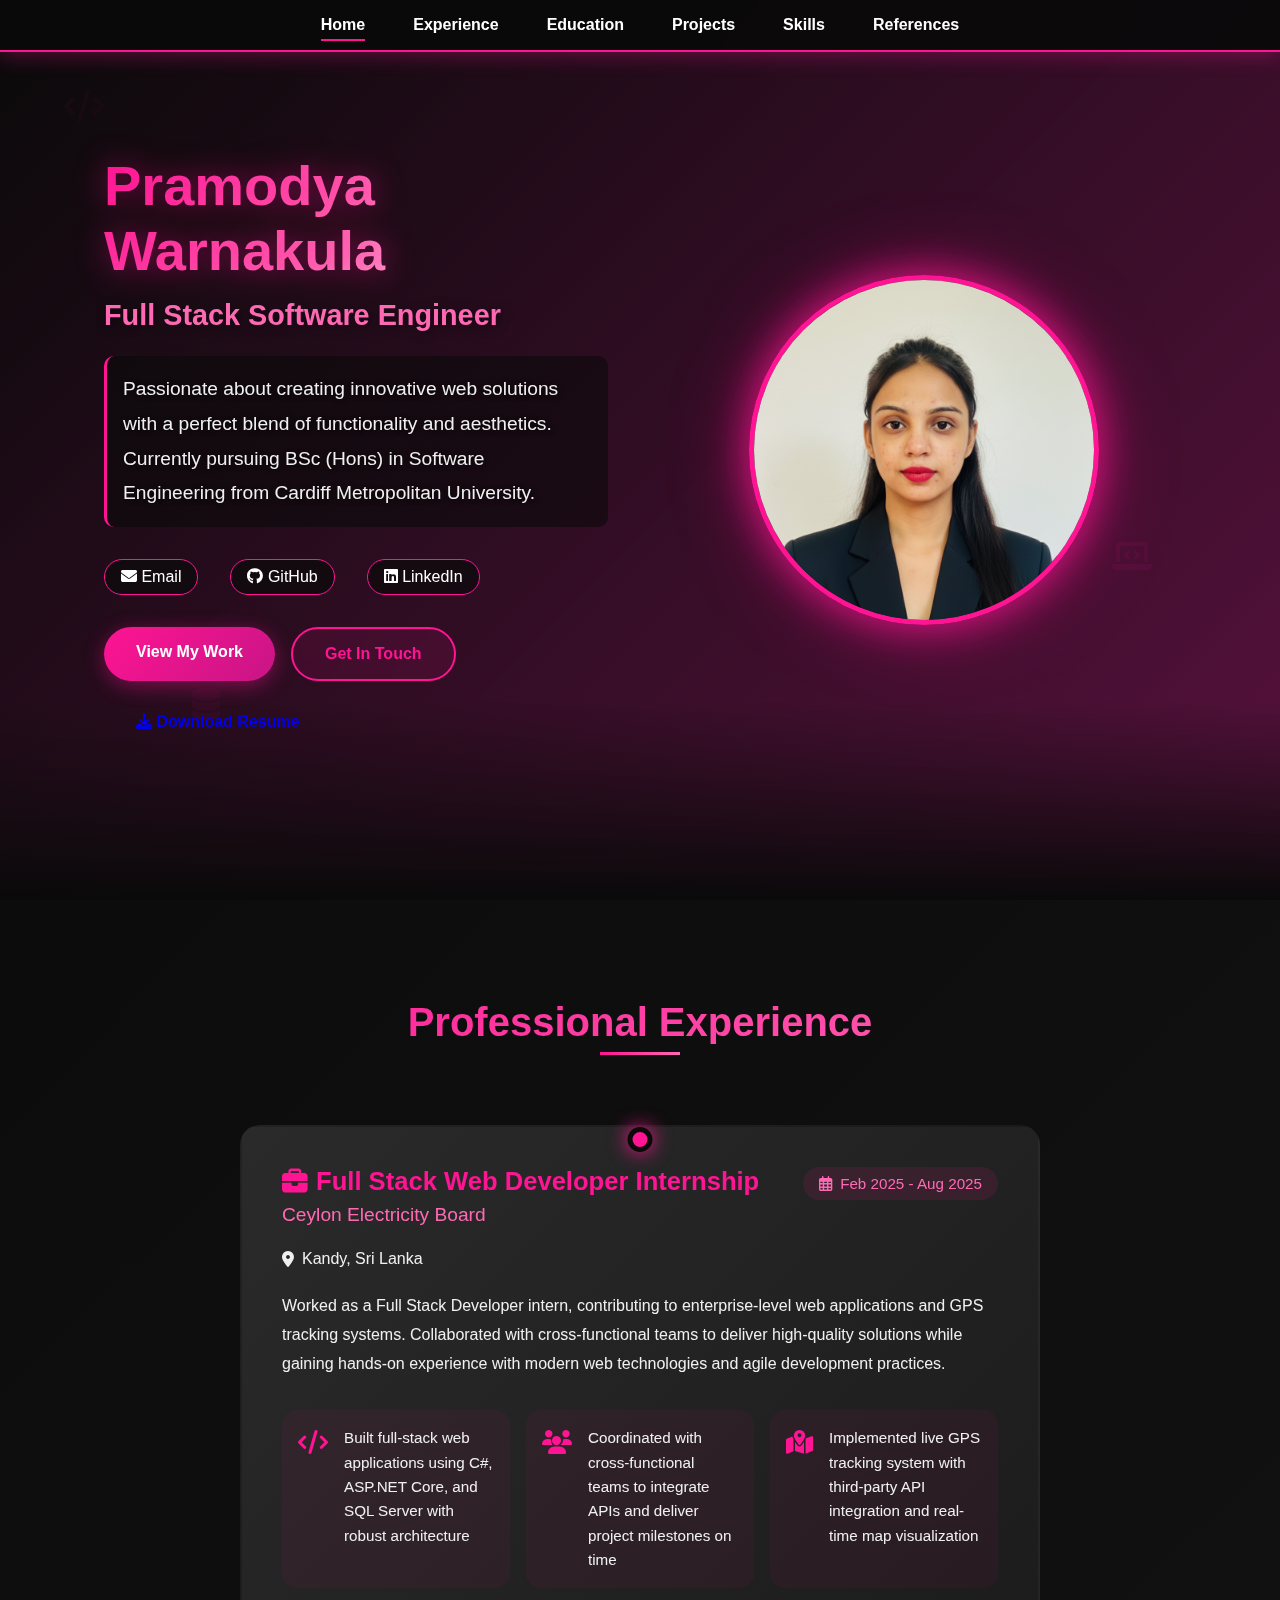
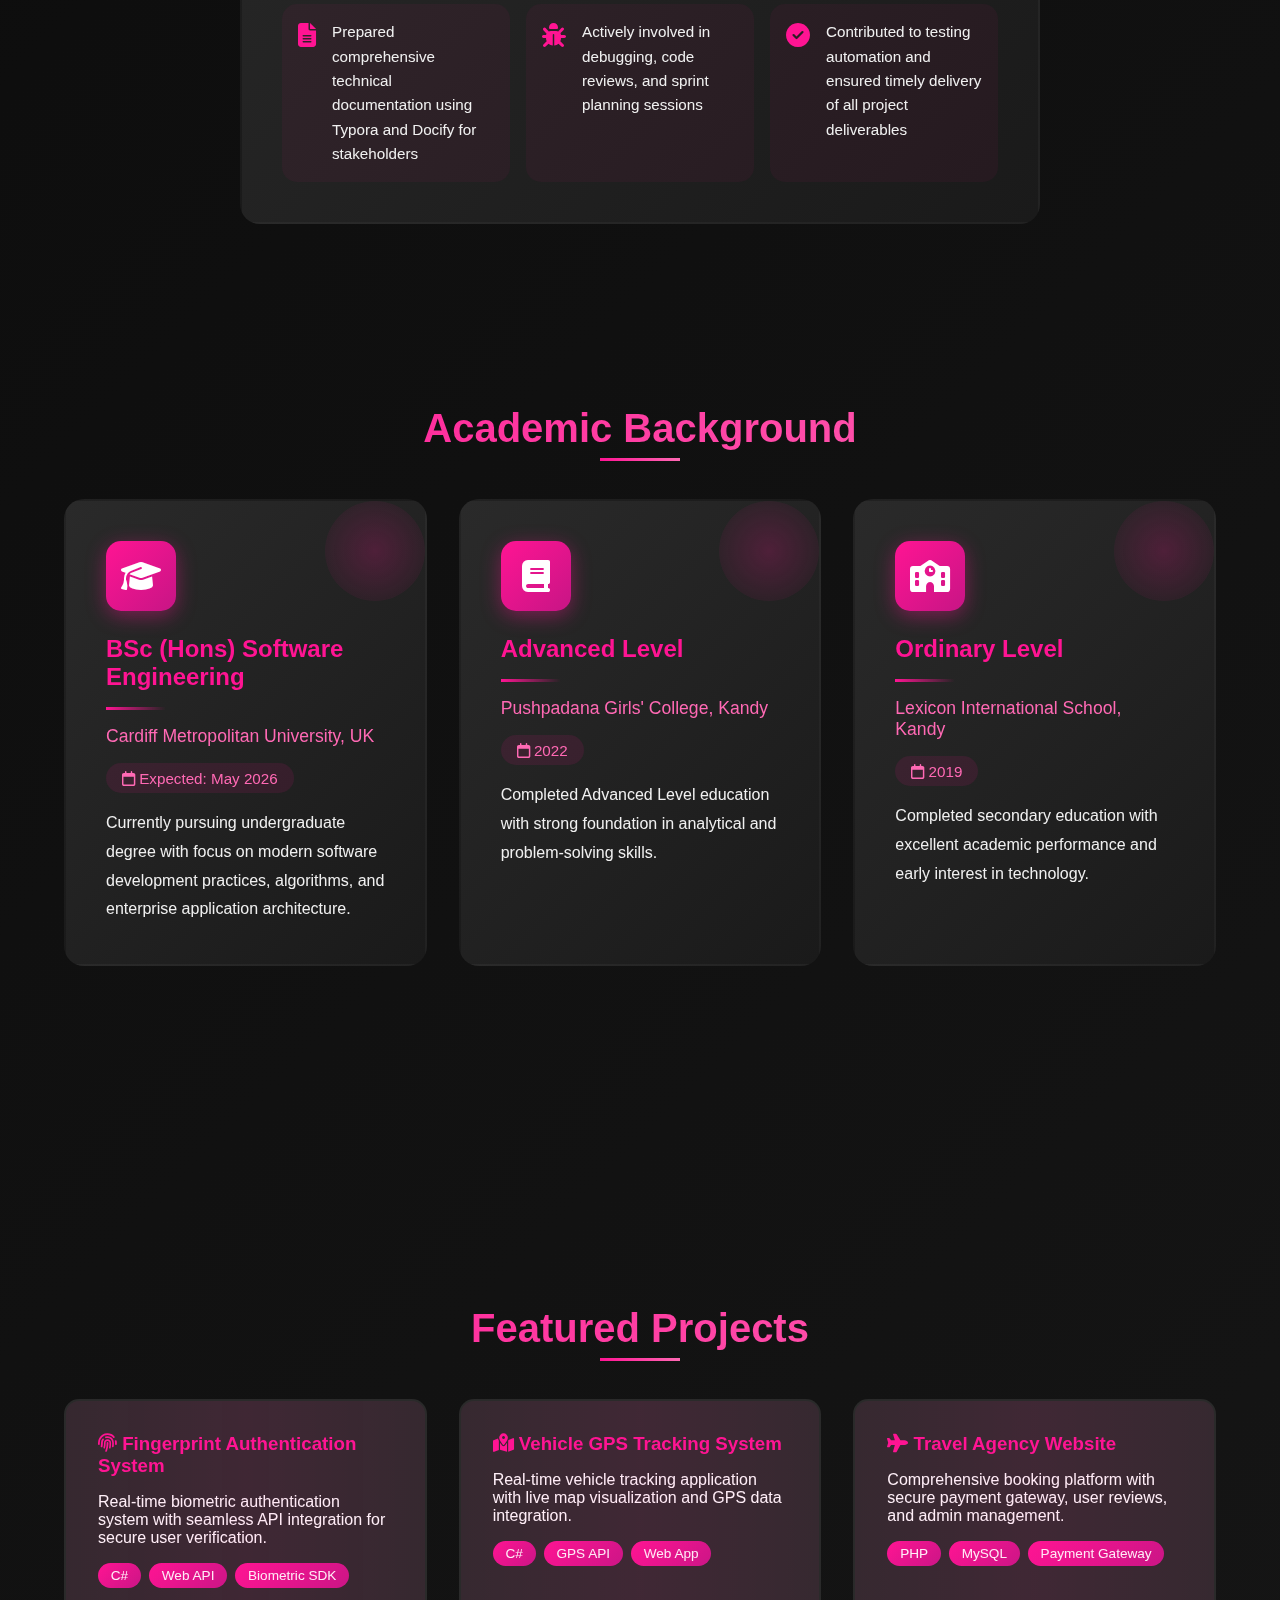
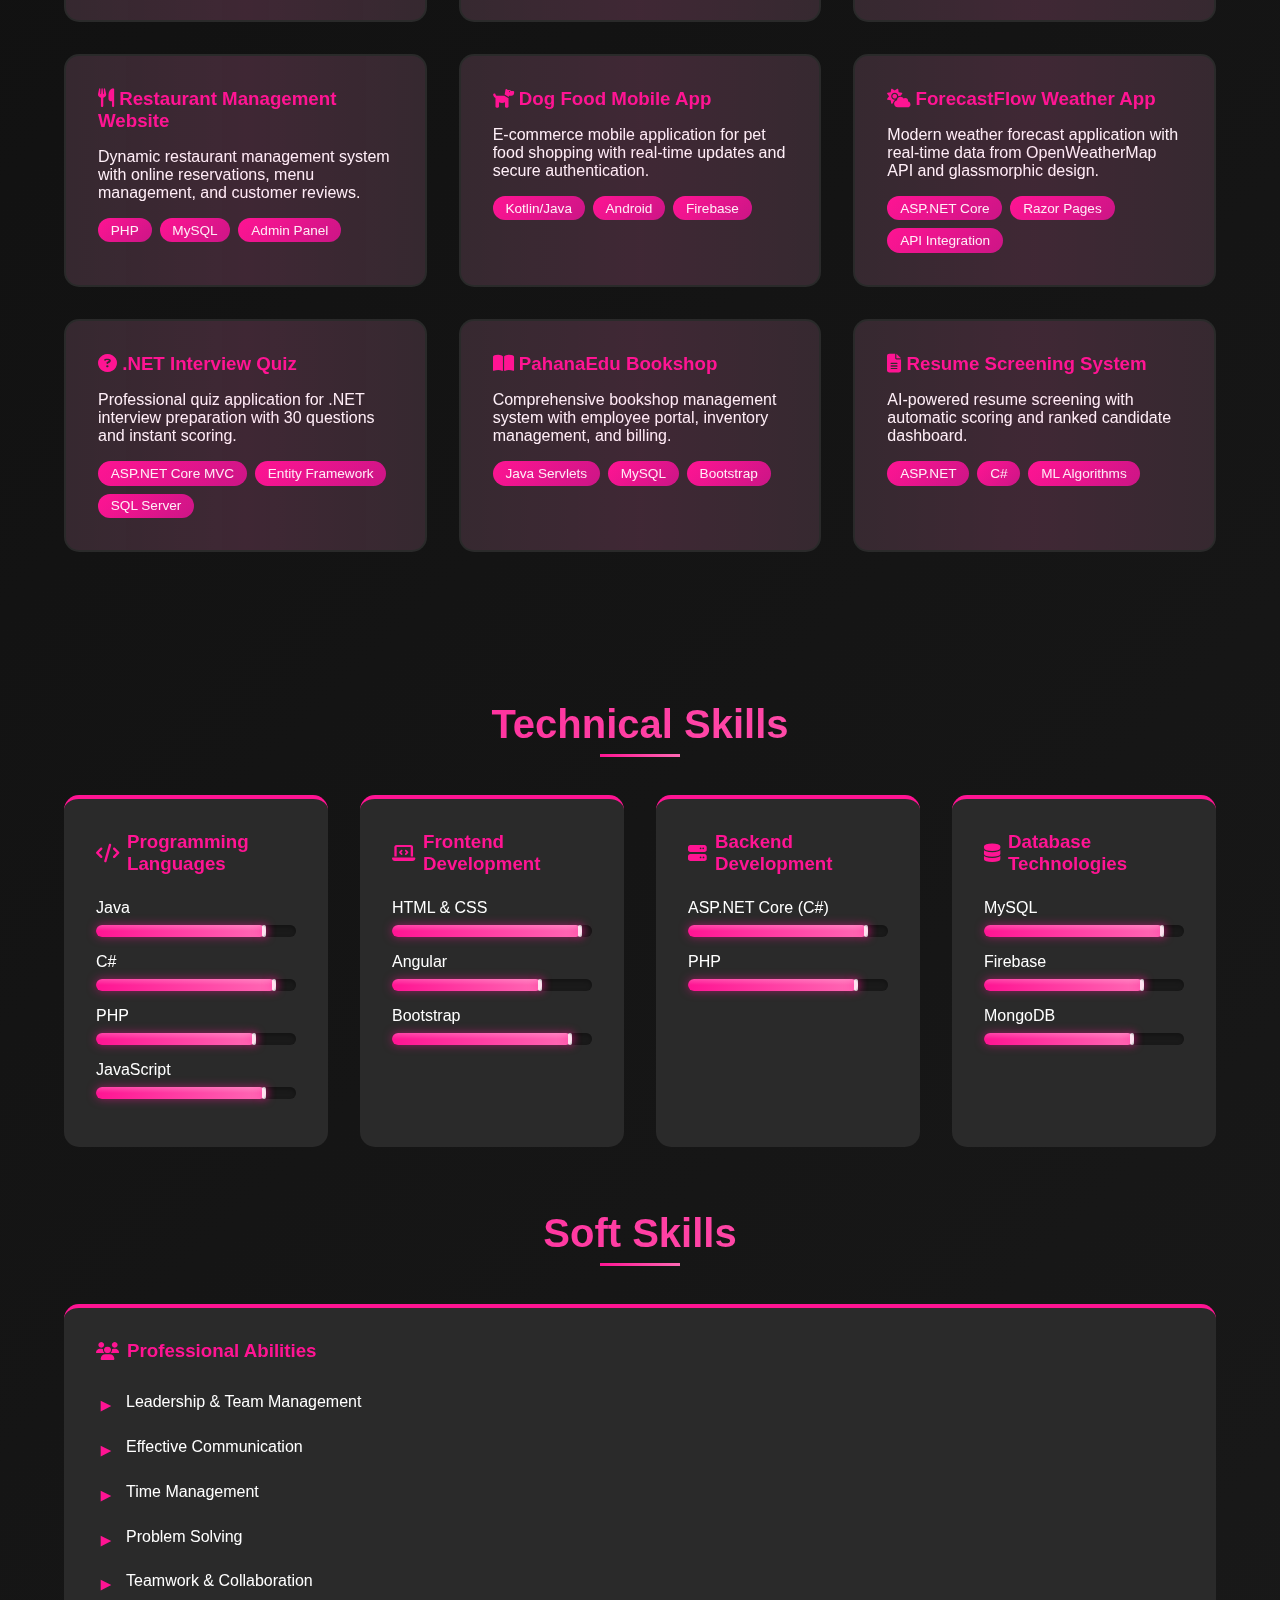
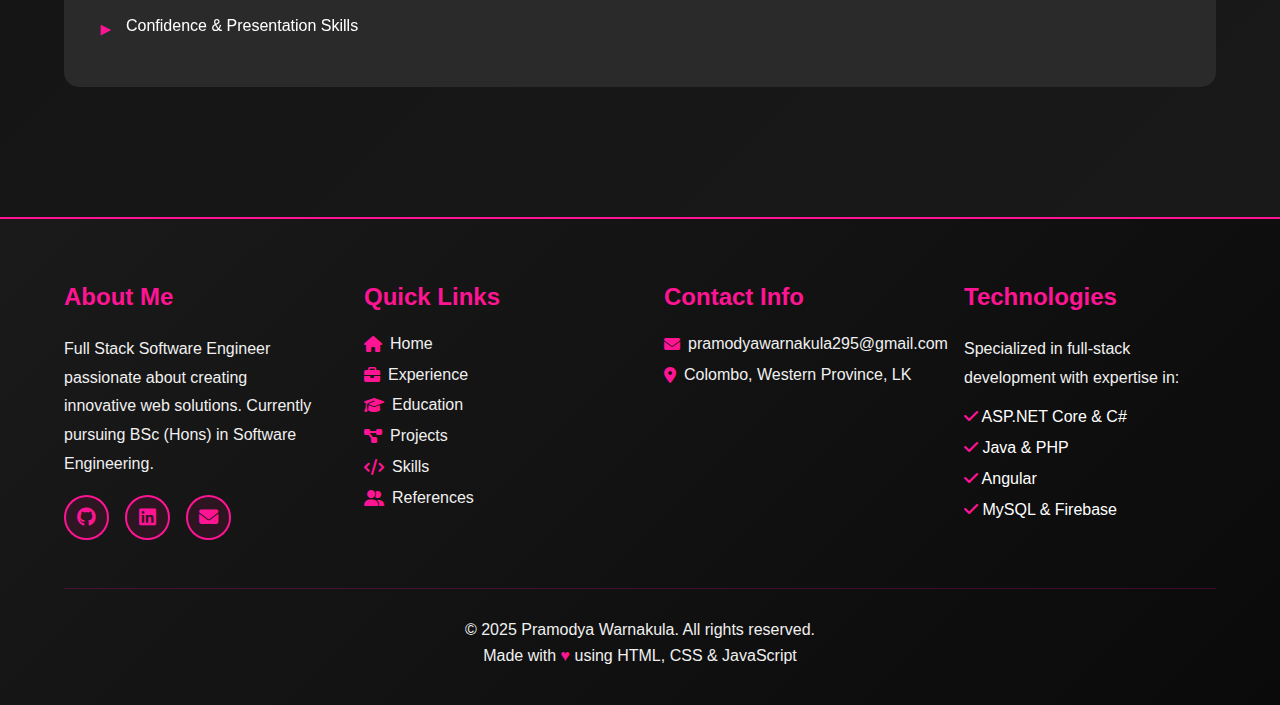
<file: index.html>
<!DOCTYPE html>
<html lang="en">
<head>
    <meta charset="UTF-8">
    <meta name="viewport" content="width=device-width, initial-scale=1.0">
    <title>Pramodya Warnakula - Software Engineer</title>
    <link rel="stylesheet" href="https://cdnjs.cloudflare.com/ajax/libs/font-awesome/6.4.0/css/all.min.css">
    <link rel="stylesheet" href="css/styles.css">
        
</head>
<body>
    <i class="fas fa-code floating-icons" style="top: 10%; left: 5%;"></i>
    <i class="fas fa-laptop-code floating-icons" style="top: 60%; right: 10%; animation-delay: 2s;"></i>
    <i class="fas fa-database floating-icons" style="bottom: 20%; left: 15%; animation-delay: 4s;"></i>

   <div id="navbar-container"></div>

    <section id="home">
        <div class="hero-cover"></div>
        <div class="hero-content">
            <div class="hero-text">
                <h1>Pramodya Warnakula</h1>
                <h2>Full Stack Software Engineer</h2>
                <p>Passionate about creating innovative web solutions with a perfect blend of functionality and aesthetics. Currently pursuing BSc (Hons) in Software Engineering from Cardiff Metropolitan University.</p>
                
                <div class="contact-info">
                    
                    <a href="mailto:pramodyawarnakula295@gmail.com"><i class="fas fa-envelope"></i> Email</a>
                    <a href="https://github.com/pramodya112" target="_blank"><i class="fab fa-github"></i> GitHub</a>
                    <a href="https://linkedin.com/in/pramodya-warnakula" target="_blank"><i class="fab fa-linkedin"></i> LinkedIn</a>
                </div>

                 <div class="cta-buttons">
                    <a href="#projects" class="btn btn-primary nav-link">View My Work</a>
                    <a href="mailto:pramodyawarnakula295@gmail.com" class="btn btn-secondary">Get In Touch</a>
                    <a href="assets\PRAMODYA_WARNAKULA_RESUME.pdf" download class="btn btn-download">
                        <i class="fas fa-download"></i> Download Resume
                    </a>
                </div>
            </div>

            <div class="hero-image">
                <img src="images\profile.png" alt="Pramodya Warnakula" class="profile-photo">
            </div>
        </div>
    </section>

    <section id="experience">
        <div class="content-container">
            <h2 class="section-title">Professional Experience</h2>
            
            <div class="experience-container">
                <div class="experience-timeline-vertical"></div>
                
                <div class="experience-card">
                    <div class="experience-marker"></div>
                    
                    <div class="experience-header">
                        <div class="experience-title">
                            <h3><i class="fas fa-briefcase"></i> Full Stack Web Developer Internship</h3>
                            <h4>Ceylon Electricity Board</h4>
                        </div>
                        <div class="experience-date">
                            <i class="far fa-calendar-alt"></i> Feb 2025 - Aug 2025
                        </div>
                    </div>

                    <div class="experience-company">
                        <i class="fas fa-map-marker-alt"></i>
                        <span>Kandy, Sri Lanka</span>
                    </div>

                    <p class="experience-description">
                        Worked as a Full Stack Developer intern, contributing to enterprise-level web applications and GPS tracking systems. Collaborated with cross-functional teams to deliver high-quality solutions while gaining hands-on experience with modern web technologies and agile development practices.
                    </p>

                    <div class="experience-achievements">
                        <div class="achievement-item">
                            <i class="fas fa-code"></i>
                            <span>Built full-stack web applications using C#, ASP.NET Core, and SQL Server with robust architecture</span>
                        </div>
                        <div class="achievement-item">
                            <i class="fas fa-users"></i>
                            <span>Coordinated with cross-functional teams to integrate APIs and deliver project milestones on time</span>
                        </div>
                        <div class="achievement-item">
                            <i class="fas fa-map-marked-alt"></i>
                            <span>Implemented live GPS tracking system with third-party API integration and real-time map visualization</span>
                        </div>
                        <div class="achievement-item">
                            <i class="fas fa-file-alt"></i>
                            <span>Prepared comprehensive technical documentation using Typora and Docify for stakeholders</span>
                        </div>
                        <div class="achievement-item">
                            <i class="fas fa-bug"></i>
                            <span>Actively involved in debugging, code reviews, and sprint planning sessions</span>
                        </div>
                        <div class="achievement-item">
                            <i class="fas fa-check-circle"></i>
                            <span>Contributed to testing automation and ensured timely delivery of all project deliverables</span>
                        </div>
                    </div>
                </div>
            </div>
        </div>
    </section>

    <section id="education">
        <div class="content-container">
            <h2 class="section-title">Academic Background</h2>
            
            <div class="education-grid">
                <div class="education-card">
                    <div class="education-icon">
                        <i class="fas fa-graduation-cap"></i>
                    </div>
                    <h3>BSc (Hons) Software Engineering</h3>
                    <div class="education-divider"></div>
                    <p class="institution">Cardiff Metropolitan University, UK</p>
                    <span class="date"><i class="far fa-calendar"></i> Expected: May 2026</span>
                    <p class="details">Currently pursuing undergraduate degree with focus on modern software development practices, algorithms, and enterprise application architecture.</p>
                </div>

                <div class="education-card">
                    <div class="education-icon">
                        <i class="fas fa-book"></i>
                    </div>
                    <h3>Advanced Level</h3>
                    <div class="education-divider"></div>
                    <p class="institution">Pushpadana Girls' College, Kandy</p>
                    <span class="date"><i class="far fa-calendar"></i> 2022</span>
                    <p class="details">Completed Advanced Level education with strong foundation in analytical and problem-solving skills.</p>
                </div>

                <div class="education-card">
                    <div class="education-icon">
                        <i class="fas fa-school"></i>
                    </div>
                    <h3>Ordinary Level</h3>
                    <div class="education-divider"></div>
                    <p class="institution">Lexicon International School, Kandy</p>
                    <span class="date"><i class="far fa-calendar"></i> 2019</span>
                    <p class="details">Completed secondary education with excellent academic performance and early interest in technology.</p>
                </div>
            </div>
        </div>
    </section>

   <section id="projects">
        <div class="content-container">
            <h2 class="section-title">Featured Projects</h2>
            
            <div class="projects-grid">
                <div class="project-card" onclick="window.location.href='projects/fingerprint.html'">
                    <h3><i class="fas fa-fingerprint"></i> Fingerprint Authentication System</h3>
                    <p>Real-time biometric authentication system with seamless API integration for secure user verification.</p>
                    <div class="tech-stack">
                        <span class="tech-tag">C#</span>
                        <span class="tech-tag">Web API</span>
                        <span class="tech-tag">Biometric SDK</span>
                    </div>
                </div>

                <div class="project-card" onclick="window.location.href='projects/gps.html'">
                    <h3><i class="fas fa-map-marked-alt"></i> Vehicle GPS Tracking System</h3>
                    <p>Real-time vehicle tracking application with live map visualization and GPS data integration.</p>
                    <div class="tech-stack">
                        <span class="tech-tag">C#</span>
                        <span class="tech-tag">GPS API</span>
                        <span class="tech-tag">Web App</span>
                    </div>
                </div>

                <div class="project-card" onclick="window.location.href='projects/travel.html'">
                    <h3><i class="fas fa-plane"></i> Travel Agency Website</h3>
                    <p>Comprehensive booking platform with secure payment gateway, user reviews, and admin management.</p>
                    <div class="tech-stack">
                        <span class="tech-tag">PHP</span>
                        <span class="tech-tag">MySQL</span>
                        <span class="tech-tag">Payment Gateway</span>
                    </div>
                </div>

                <div class="project-card" onclick="window.location.href='projects/resturant.html'">
                    <h3><i class="fas fa-utensils"></i> Restaurant Management Website</h3>
                    <p>Dynamic restaurant management system with online reservations, menu management, and customer reviews.</p>
                    <div class="tech-stack">
                        <span class="tech-tag">PHP</span>
                        <span class="tech-tag">MySQL</span>
                        <span class="tech-tag">Admin Panel</span>
                    </div>
                </div>

                <div class="project-card" onclick="window.location.href='projects/dogfood.html'">
                    <h3><i class="fas fa-dog"></i> Dog Food Mobile App</h3>
                    <p>E-commerce mobile application for pet food shopping with real-time updates and secure authentication.</p>
                    <div class="tech-stack">
                        <span class="tech-tag">Kotlin/Java</span>
                        <span class="tech-tag">Android</span>
                        <span class="tech-tag">Firebase</span>
                    </div>
                </div>

                <div class="project-card" onclick="window.location.href='projects/forecastflow.html'">
                    <h3><i class="fas fa-cloud-sun"></i> ForecastFlow Weather App</h3>
                    <p>Modern weather forecast application with real-time data from OpenWeatherMap API and glassmorphic design.</p>
                    <div class="tech-stack">
                        <span class="tech-tag">ASP.NET Core</span>
                        <span class="tech-tag">Razor Pages</span>
                        <span class="tech-tag">API Integration</span>
                    </div>
                </div>

                <div class="project-card" onclick="window.location.href='projects/dotnet-quiz.html'">
                    <h3><i class="fas fa-question-circle"></i> .NET Interview Quiz</h3>
                    <p>Professional quiz application for .NET interview preparation with 30 questions and instant scoring.</p>
                    <div class="tech-stack">
                        <span class="tech-tag">ASP.NET Core MVC</span>
                        <span class="tech-tag">Entity Framework</span>
                        <span class="tech-tag">SQL Server</span>
                    </div>
                </div>

                <div class="project-card" onclick="window.location.href='projects/pahanaedu.html'">
                    <h3><i class="fas fa-book-open"></i> PahanaEdu Bookshop</h3>
                    <p>Comprehensive bookshop management system with employee portal, inventory management, and billing.</p>
                    <div class="tech-stack">
                        <span class="tech-tag">Java Servlets</span>
                        <span class="tech-tag">MySQL</span>
                        <span class="tech-tag">Bootstrap</span>
                    </div>
                </div>

                <div class="project-card" onclick="window.location.href='projects/resume-screening.html'">
                    <h3><i class="fas fa-file-alt"></i> Resume Screening System</h3>
                    <p>AI-powered resume screening with automatic scoring and ranked candidate dashboard.</p>
                    <div class="tech-stack">
                        <span class="tech-tag">ASP.NET</span>
                        <span class="tech-tag">C#</span>
                        <span class="tech-tag">ML Algorithms</span>
                    </div>
                </div>
            </div>
        </div>
    </section>


    <section id="skills">
        <div class="content-container">
            <h2 class="section-title">Technical Skills</h2>
            
            <div class="skills-container">
                <div class="skill-category">
                    <h3><i class="fas fa-code"></i> Programming Languages</h3>
                    <div class="skill-item">
                        <span>Java</span>
                        <div class="skill-bar"><div class="skill-progress" style="width: 85%"></div></div>
                    </div>
                    <div class="skill-item">
                        <span>C#</span>
                        <div class="skill-bar"><div class="skill-progress" style="width: 90%"></div></div>
                    </div>
                    <div class="skill-item">
                        <span>PHP</span>
                        <div class="skill-bar"><div class="skill-progress" style="width: 80%"></div></div>
                    </div>
                    <div class="skill-item">
                        <span>JavaScript</span>
                        <div class="skill-bar"><div class="skill-progress" style="width: 85%"></div></div>
                    </div>
                </div>

                <div class="skill-category">
                    <h3><i class="fas fa-laptop-code"></i> Frontend Development</h3>
                    <div class="skill-item">
                        <span>HTML & CSS</span>
                        <div class="skill-bar"><div class="skill-progress" style="width: 95%"></div></div>
                    </div>
                    <div class="skill-item">
                        <span>Angular</span>
                        <div class="skill-bar"><div class="skill-progress" style="width: 75%"></div></div>
                    </div>
                    <div class="skill-item">
                        <span>Bootstrap</span>
                        <div class="skill-bar"><div class="skill-progress" style="width: 90%"></div></div>
                    </div>
                </div>

                <div class="skill-category">
                    <h3><i class="fas fa-server"></i> Backend Development</h3>
                    <div class="skill-item">
                        <span>ASP.NET Core (C#)</span>
                        <div class="skill-bar"><div class="skill-progress" style="width: 90%"></div></div>
                    </div>
                    <div class="skill-item">
                        <span>PHP</span>
                        <div class="skill-bar"><div class="skill-progress" style="width: 85%"></div></div>
                    </div>
                </div>

                <div class="skill-category">
                    <h3><i class="fas fa-database"></i> Database Technologies</h3>
                    <div class="skill-item">
                        <span>MySQL</span>
                        <div class="skill-bar"><div class="skill-progress" style="width: 90%"></div></div>
                    </div>
                    <div class="skill-item">
                        <span>Firebase</span>
                        <div class="skill-bar"><div class="skill-progress" style="width: 80%"></div></div>
                    </div>
                    <div class="skill-item">
                        <span>MongoDB</span>
                        <div class="skill-bar"><div class="skill-progress" style="width: 75%"></div></div>
                    </div>
                </div>
            </div>

            <h2 class="section-title" style="margin-top: 4rem;">Soft Skills</h2>
            <div class="skills-container">
                <div class="skill-category">
                    <h3><i class="fas fa-users"></i> Professional Abilities</h3>
                    <ul style="line-height: 2;">
                        <li>Leadership & Team Management</li>
                        <li>Effective Communication</li>
                        <li>Time Management</li>
                        <li>Problem Solving</li>
                        <li>Teamwork & Collaboration</li>
                        <li>Confidence & Presentation Skills</li>
                    </ul>
                </div>
            </div>
        </div>
    </section>

    

   <!-- ==== FOOTER PLACEHOLDER ==== -->
<div id="footer-container"></div>

    <script>
  // Load navbar
  fetch('navbar.html')
    .then(r => { if (!r.ok) throw new Error('Navbar not found'); return r.text(); })
    .then(html => {
      document.getElementById('navbar-container').innerHTML = html;
      // Re-apply the “active” class logic after the navbar is inserted
      activateNavLinks();
    })
    .catch(err => console.error(err));

  // -----------------------------------------------------------------
  // OPTIONAL: Footer (same pattern – you can keep it if you also split footer)
  // -----------------------------------------------------------------
  fetch('footer.html')
    .then(r => { if (!r.ok) throw new Error('Footer not found'); return r.text(); })
    .then(html => document.getElementById('footer-container').innerHTML = html)
    .catch(err => console.error(err));
</script>

    <script src="script.js"></script>
</body>
</html>
</file>
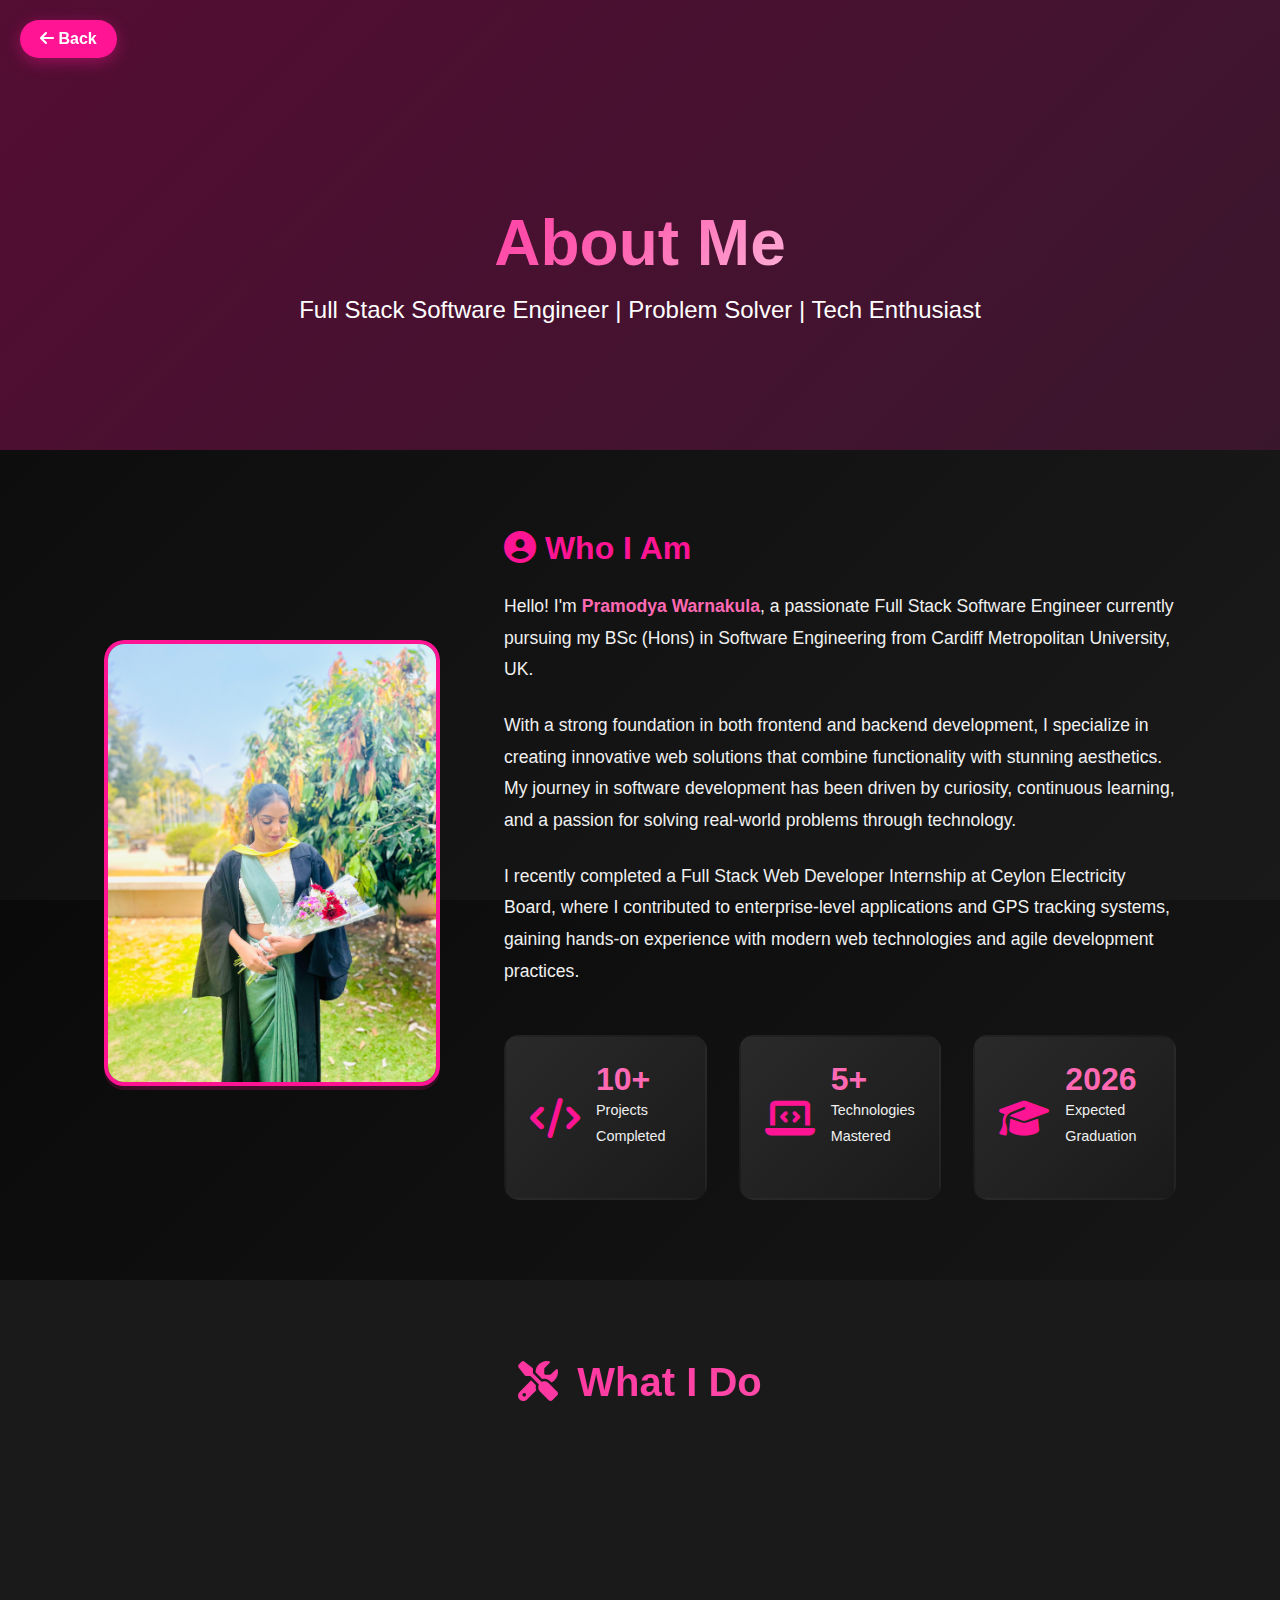
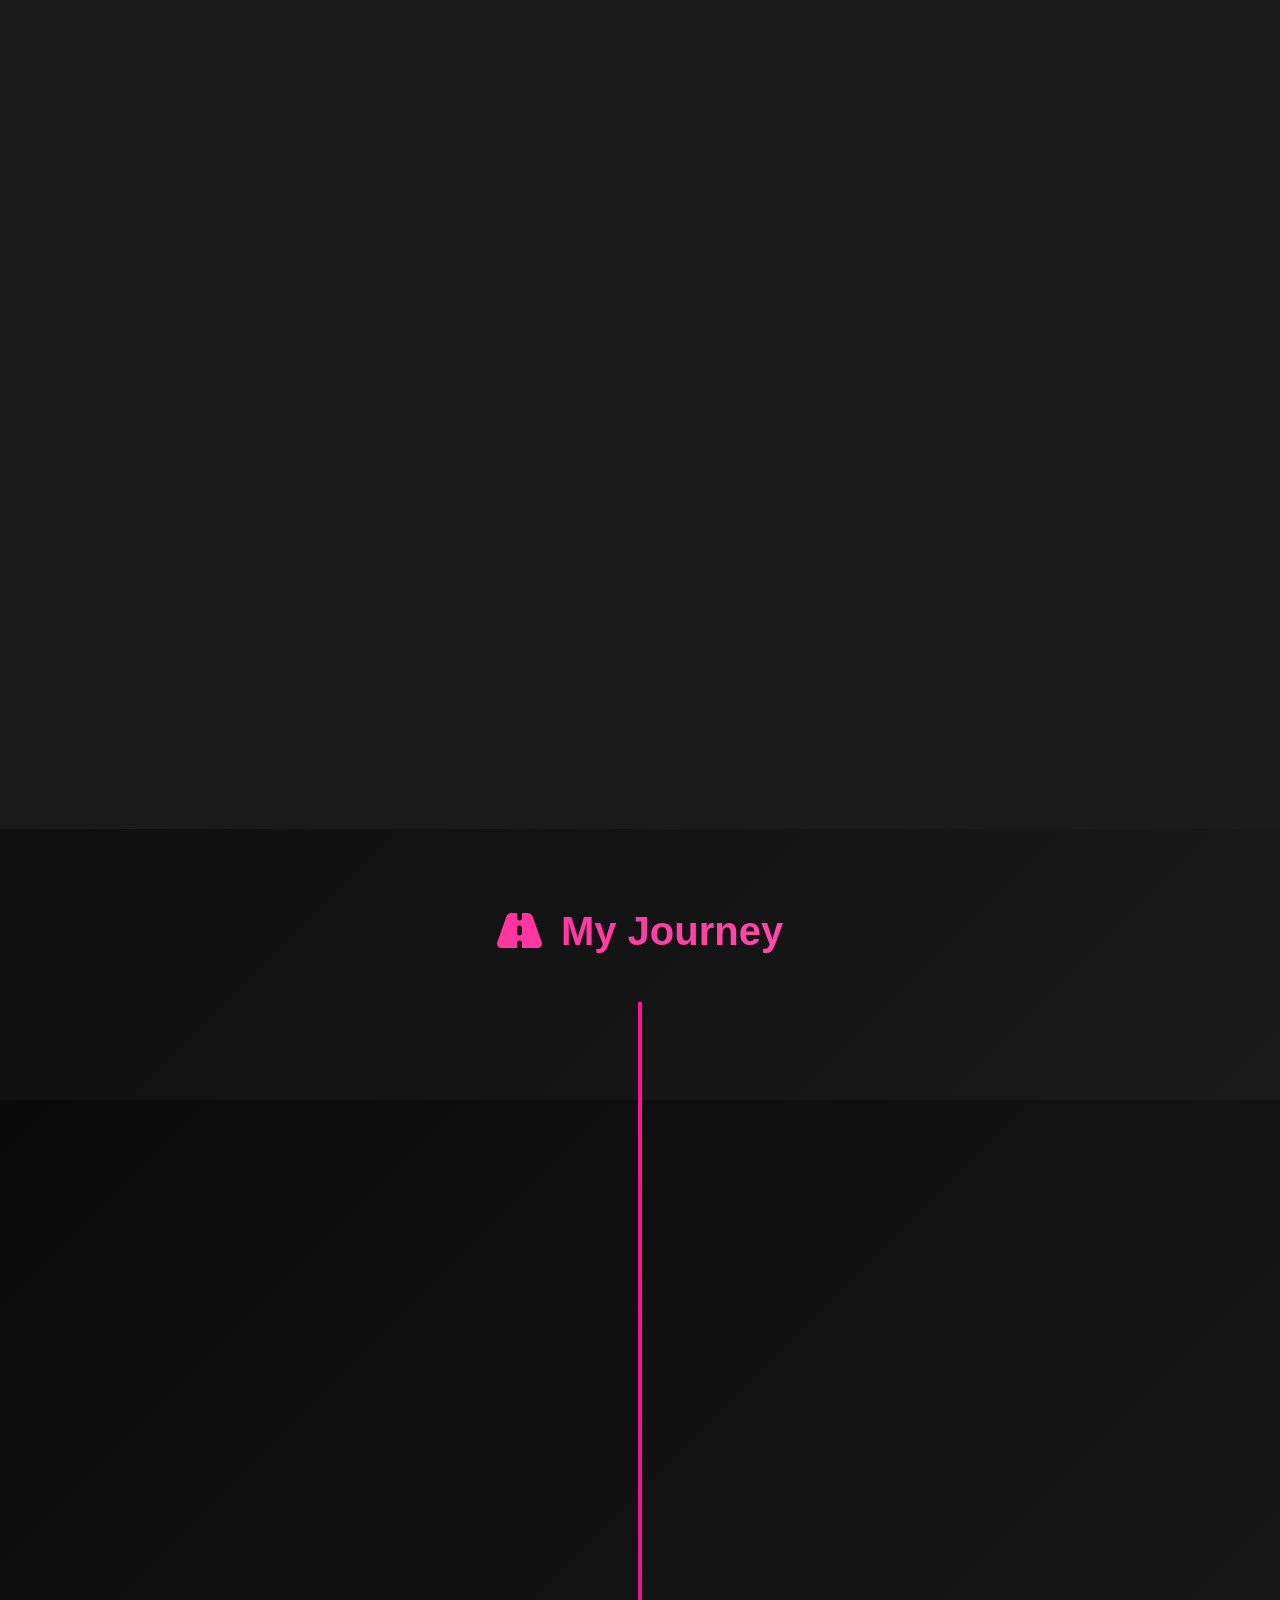
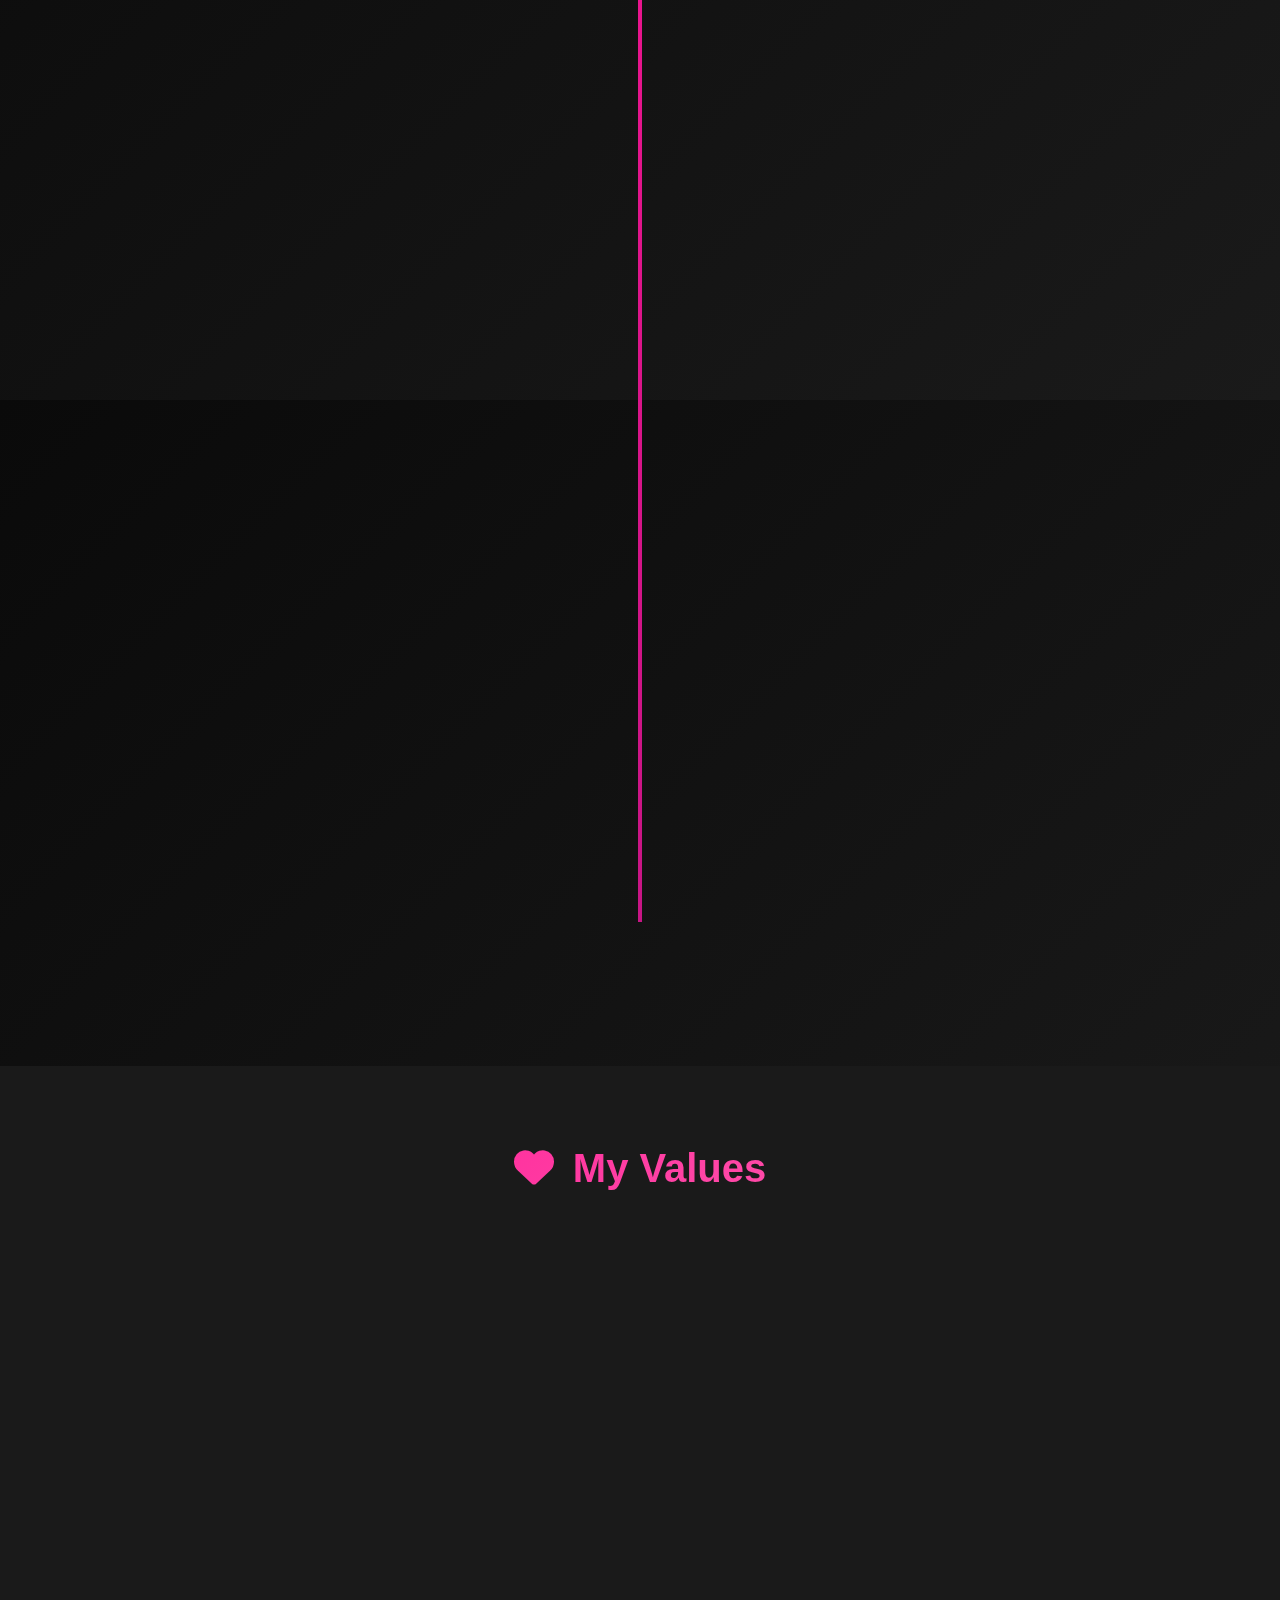
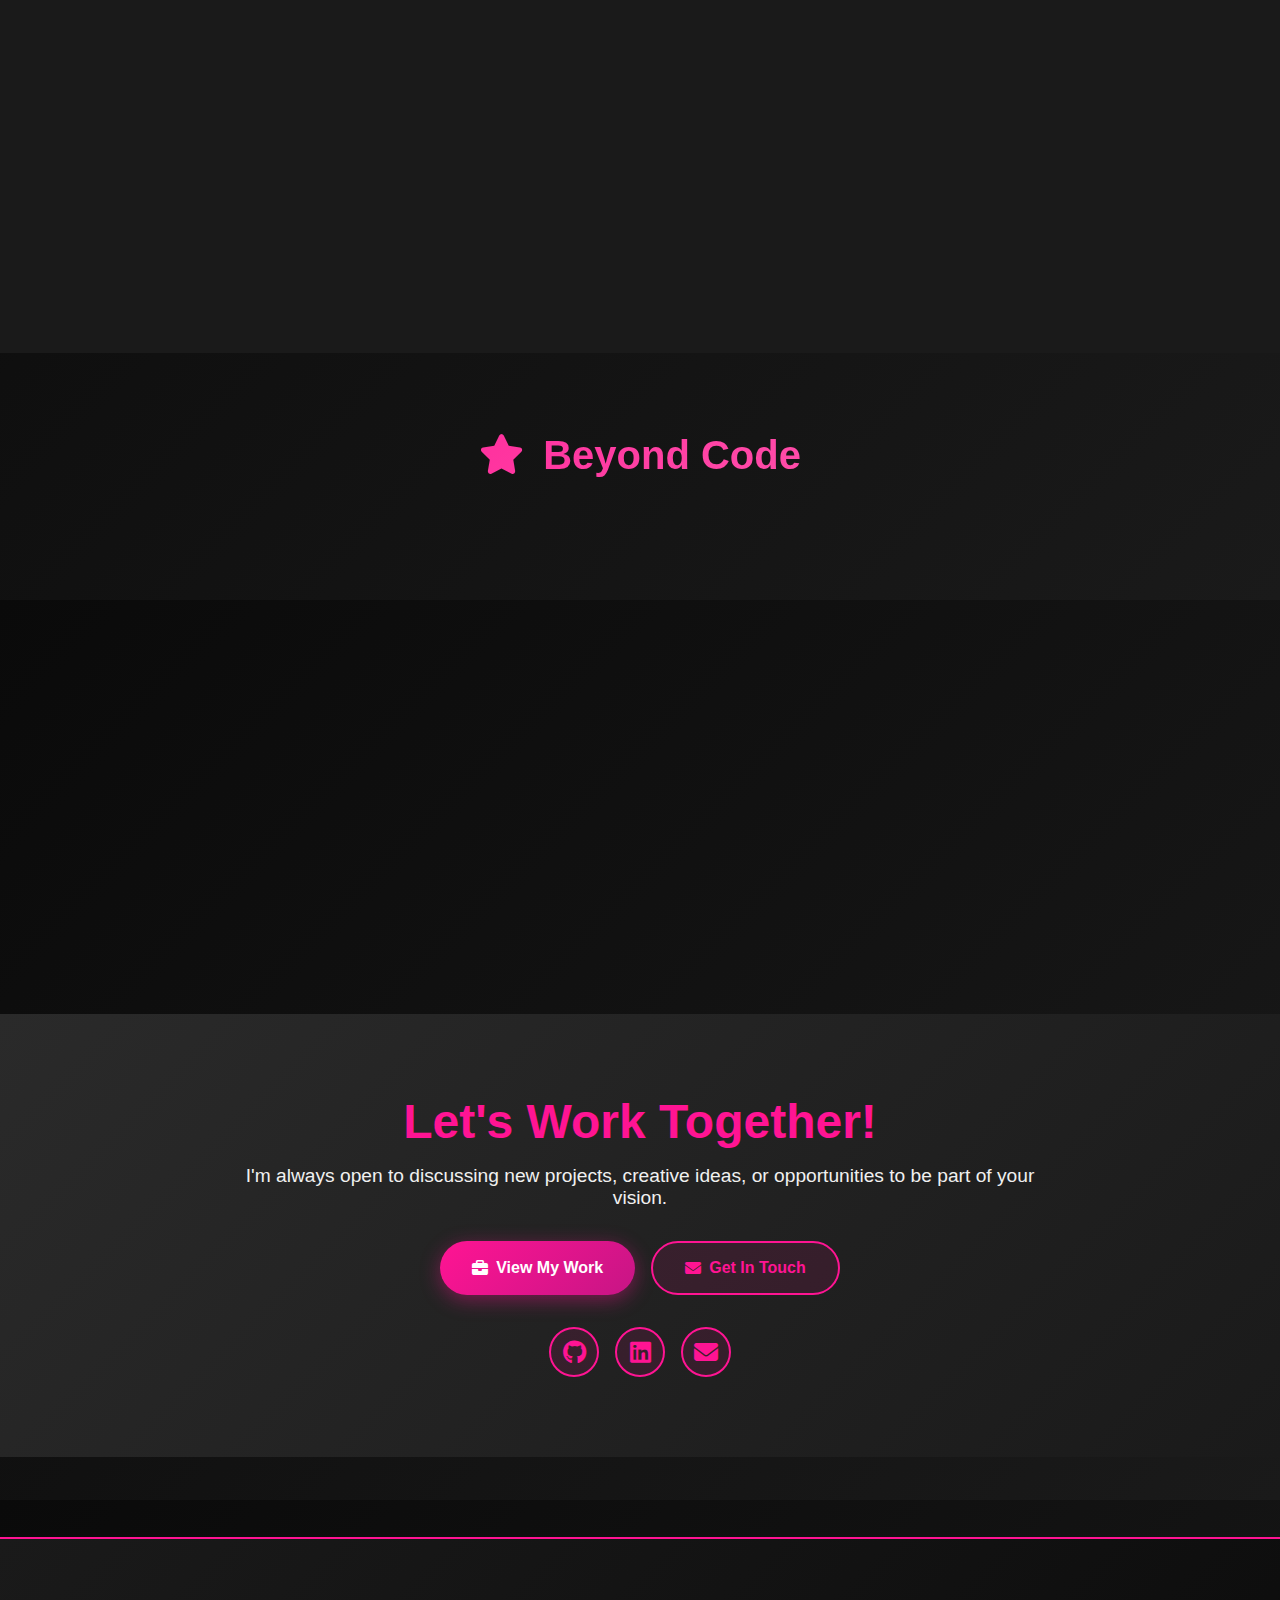
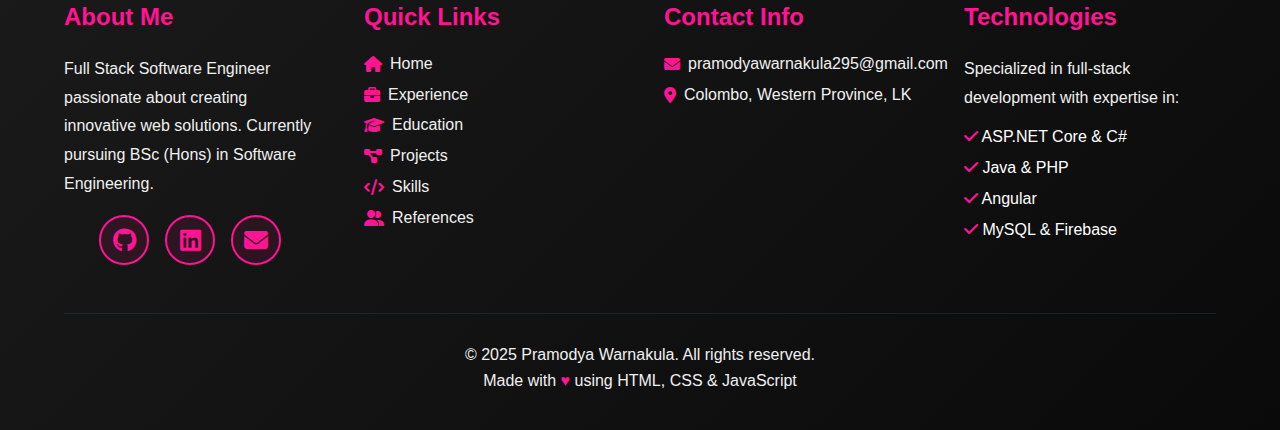
<file: about.html>
<!DOCTYPE html>
<html lang="en">
<head>
    <meta charset="UTF-8">
    <meta name="viewport" content="width=device-width, initial-scale=1.0">
    <title>About Me - Pramodya Warnakula</title>
    <link rel="stylesheet" href="https://cdnjs.cloudflare.com/ajax/libs/font-awesome/6.4.0/css/all.min.css">
    <link rel="stylesheet" href="css/about.css">
    <link rel="stylesheet" href="../css/shared-styles.css">
</head>
<body>
    
    <a href="../index.html#projects" class="back-button">
        <i class="fas fa-arrow-left"></i> Back
    </a>

    <!-- Hero Section -->
    <section class="about-hero">
        <div class="hero-background"></div>
        <div class="hero-content">
            <div class="hero-text">
                <h1>About Me</h1>
                <p class="subtitle">Full Stack Software Engineer | Problem Solver | Tech Enthusiast</p>
            </div>
        </div>
    </section>

    <!-- Introduction Section -->
    <section class="intro-section">
        <div class="container">
            <div class="intro-grid">
                <div class="intro-image">
                    <div class="image-wrapper">
                        <img src="images/about.jpeg" alt="Pramodya Warnakula">
                        <div class="image-overlay"></div>
                    </div>
                </div>
                <div class="intro-content">
                    <h2><i class="fas fa-user-circle"></i> Who I Am</h2>
                    <p>Hello! I'm <strong>Pramodya Warnakula</strong>, a passionate Full Stack Software Engineer currently pursuing my BSc (Hons) in Software Engineering from Cardiff Metropolitan University, UK.</p>
                    
                    <p>With a strong foundation in both frontend and backend development, I specialize in creating innovative web solutions that combine functionality with stunning aesthetics. My journey in software development has been driven by curiosity, continuous learning, and a passion for solving real-world problems through technology.</p>
                    
                    <p>I recently completed a Full Stack Web Developer Internship at Ceylon Electricity Board, where I contributed to enterprise-level applications and GPS tracking systems, gaining hands-on experience with modern web technologies and agile development practices.</p>

                    <div class="quick-stats">
                        <div class="stat-item">
                            <i class="fas fa-code"></i>
                            <div class="stat-content">
                                <h3>10+</h3>
                                <p>Projects Completed</p>
                            </div>
                        </div>
                        <div class="stat-item">
                            <i class="fas fa-laptop-code"></i>
                            <div class="stat-content">
                                <h3>5+</h3>
                                <p>Technologies Mastered</p>
                            </div>
                        </div>
                        <div class="stat-item">
                            <i class="fas fa-graduation-cap"></i>
                            <div class="stat-content">
                                <h3>2026</h3>
                                <p>Expected Graduation</p>
                            </div>
                        </div>
                    </div>
                </div>
            </div>
        </div>
    </section>

    <!-- What I Do Section -->
    <section class="what-i-do">
        <div class="container">
            <h2 class="section-title"><i class="fas fa-tools"></i> What I Do</h2>
            <div class="services-grid">
                <div class="service-card">
                    <div class="service-icon">
                        <i class="fas fa-laptop-code"></i>
                    </div>
                    <h3>Full Stack Development</h3>
                    <p>Building comprehensive web applications from database design to responsive user interfaces using modern frameworks and technologies.</p>
                    <ul class="service-tech">
                        <li>ASP.NET Core</li>
                        <li>Angular</li>
                    </ul>
                </div>

                <div class="service-card">
                    <div class="service-icon">
                        <i class="fas fa-mobile-alt"></i>
                    </div>
                    <h3>Mobile App Development</h3>
                    <p>Creating native and cross-platform mobile applications with seamless user experiences and real-time functionality.</p>
                    <ul class="service-tech">
                        <li>Android (Kotlin/Java)</li>
                        <li>Firebase</li>
                        <li>REST APIs</li>
                    </ul>
                </div>

                <div class="service-card">
                    <div class="service-icon">
                        <i class="fas fa-database"></i>
                    </div>
                    <h3>Database Management</h3>
                    <p>Designing and optimizing database architectures for efficient data storage, retrieval, and management.</p>
                    <ul class="service-tech">
                        <li>MySQL</li>
                        <li>MongoDB</li>
                        <li>Firebase</li>
                    </ul>
                </div>

                <div class="service-card">
                    <div class="service-icon">
                        <i class="fas fa-code-branch"></i>
                    </div>
                    <h3>API Development</h3>
                    <p>Developing RESTful APIs and integrating third-party services for robust and scalable applications.</p>
                    <ul class="service-tech">
                        <li>Web APIs</li>
                        <li>Authentication</li>
                        <li>Integration</li>
                    </ul>
                </div>
            </div>
        </div>
    </section>

    <!-- My Journey Section -->
    <section class="journey-section">
        <div class="container">
            <h2 class="section-title"><i class="fas fa-road"></i> My Journey</h2>
            <div class="timeline">
                <div class="timeline-item">
                    <div class="timeline-dot"></div>
                    <div class="timeline-content">
                        <div class="timeline-date">2023 - Present</div>
                        <h3>BSc (Hons) Software Engineering</h3>
                        <p class="timeline-location">Cardiff Metropolitan University, UK</p>
                        <p>Pursuing undergraduate degree with focus on modern software development practices, algorithms, and enterprise application architecture.</p>
                    </div>
                </div>

                <div class="timeline-item">
                    <div class="timeline-dot"></div>
                    <div class="timeline-content">
                        <div class="timeline-date">Feb 2025 - Aug 2025</div>
                        <h3>Full Stack Web Developer Intern</h3>
                        <p class="timeline-location">Ceylon Electricity Board, Kandy</p>
                        <p>Contributed to enterprise-level web applications and GPS tracking systems, working with ASP.NET Core, C#, and modern web technologies.</p>
                    </div>
                </div>

                <div class="timeline-item">
                    <div class="timeline-dot"></div>
                    <div class="timeline-content">
                        <div class="timeline-date">2022</div>
                        <h3>Advanced Level Education</h3>
                        <p class="timeline-location">Pushpadana Girls' College, Kandy</p>
                        <p>Studied A/L in <strong>English medium</strong> (Grades 12–13) at Pushpadana Girls' College.</p>
                    </div>
                </div>

                <div class="timeline-item">
                    <div class="timeline-dot"></div>
                    <div class="timeline-content">
                        <div class="timeline-date">2019</div>
                        <h3>Ordinary Level Education</h3>
                        <p class="timeline-location">Lexicon International School, Kandy</p>
                        <p>Completed more than half of the school journey from <strong>Kindergarten to O/L</strong> at Lexicon International. Excelled in GCE O/L (2019) with strong academic performance and early passion for technology and problem-solving.</p>
                    </div>
                </div>
            </div>
        </div>
    </section>

    <!-- Values Section -->
    <section class="values-section">
        <div class="container">
            <h2 class="section-title"><i class="fas fa-heart"></i> My Values</h2>
            <div class="values-grid">
                <div class="value-card">
                    <i class="fas fa-lightbulb"></i>
                    <h3>Innovation</h3>
                    <p>Constantly exploring new technologies and creative solutions to push boundaries and deliver exceptional results.</p>
                </div>
                <div class="value-card">
                    <i class="fas fa-check-circle"></i>
                    <h3>Quality</h3>
                    <p>Committed to writing clean, maintainable code and delivering high-quality solutions that exceed expectations.</p>
                </div>
                <div class="value-card">
                    <i class="fas fa-users"></i>
                    <h3>Collaboration</h3>
                    <p>Strong believer in teamwork and open communication to achieve common goals and learn from others.</p>
                </div>
                <div class="value-card">
                    <i class="fas fa-book-reader"></i>
                    <h3>Continuous Learning</h3>
                    <p>Dedicated to staying updated with industry trends and continuously improving my skills and knowledge.</p>
                </div>
            </div>
        </div>
    </section>

    <!-- Interests Section -->
    <section class="interests-section">
        <div class="container">
            <h2 class="section-title"><i class="fas fa-star"></i> Beyond Code</h2>
            <div class="interests-grid">
                <div class="interest-item">
                    <i class="fas fa-book"></i>
                    <h3>Reading Tech Blogs</h3>
                    <p>Staying updated with latest tech trends and best practices</p>
                </div>
                <div class="interest-item">
                    <i class="fas fa-project-diagram"></i>
                    <h3>Open Source</h3>
                    <p>Contributing to community projects and learning from others</p>
                </div>
                <div class="interest-item">
                    <i class="fas fa-palette"></i>
                    <h3>UI/UX Design</h3>
                    <p>Creating beautiful and intuitive user interfaces</p>
                </div>
                <div class="interest-item">
                    <i class="fas fa-coffee"></i>
                    <h3>Problem Solving</h3>
                    <p>Taking on coding challenges and algorithmic puzzles</p>
                </div>
            </div>
        </div>
    </section>

    <!-- CTA Section -->
    <section class="cta-section">
        <div class="container">
            <div class="cta-content">
                <h2>Let's Work Together!</h2>
                <p>I'm always open to discussing new projects, creative ideas, or opportunities to be part of your vision.</p>
                <div class="cta-buttons">
                    <a href="index.html#projects" class="btn btn-primary">
                        <i class="fas fa-briefcase"></i> View My Work
                    </a>
                    <a href="mailto:pramodyawarnakula295@gmail.com" class="btn btn-secondary">
                        <i class="fas fa-envelope"></i> Get In Touch
                    </a>
                </div>
                <div class="social-links">
                    <a href="https://github.com/pramodya112" target="_blank" title="GitHub">
                        <i class="fab fa-github"></i>
                    </a>
                    <a href="https://linkedin.com/in/pramodya-warnakula" target="_blank" title="LinkedIn">
                        <i class="fab fa-linkedin"></i>
                    </a>
                    <a href="mailto:pramodyawarnakula295@gmail.com" title="Email">
                        <i class="fas fa-envelope"></i>
                    </a>
        
                </div>
            </div>
        </div>
    </section>

     <!-- FOOTER PLACEHOLDER -->
    <div id="footer-container"></div>

    <!-- SHARED SCRIPT (loads navbar, footer, scroll-spy, animations) -->
    <script src="../js/shared-script.js"></script>

    <script src="js/about.js"></script>
</body>
</html>
</file>
<file: css/styles.css>
/* Main Portfolio Styles */

:root {
    --primary-pink: #ff1493;
    --light-pink: #ff69b4;
    --dark-pink: #c71585;
    --black: #0a0a0a;
    --dark-gray: #1a1a1a;
    --mid-gray: #2a2a2a;
    --light-gray: #f0f0f0;
    --white: #ffffff;
}

* {
    margin: 0;
    padding: 0;
    box-sizing: border-box;
}

body {
    font-family: 'Segoe UI', Tahoma, Geneva, Verdana, sans-serif;
    background: linear-gradient(135deg, var(--black) 0%, var(--dark-gray) 100%);
    color: var(--white);
    overflow-x: hidden;
    scroll-behavior: smooth;
}

html {
    scroll-behavior: smooth;
}

/* Navigation */
nav {
    position: fixed;
    top: 0;
    width: 100%;
    background: rgba(10, 10, 10, 0.95);
    backdrop-filter: blur(10px);
    padding: 1rem 5%;
    z-index: 1000;
    box-shadow: 0 4px 20px rgba(255, 20, 147, 0.3);
    border-bottom: 2px solid var(--primary-pink);
    animation: slideDown 0.5s ease;
}

@keyframes slideDown {
    from {
        transform: translateY(-100%);
        opacity: 0;
    }
    to {
        transform: translateY(0);
        opacity: 1;
    }
}

nav ul {
    list-style: none;
    display: flex;
    justify-content: center;
    gap: 3rem;
    flex-wrap: wrap;
}

nav a {
    color: var(--white);
    text-decoration: none;
    font-weight: 600;
    transition: all 0.3s ease;
    position: relative;
    padding: 0.5rem 0;
}

nav a::after {
    content: '';
    position: absolute;
    bottom: 0;
    left: 0;
    width: 0;
    height: 2px;
    background: var(--primary-pink);
    transition: width 0.3s ease;
}

nav a:hover::after,
nav a.active::after {
    width: 100%;
}

nav a:hover {
    color: var(--primary-pink);
    transform: translateY(-2px);
}

/* Sections */
section {
    min-height: 100vh;
    padding: 100px 5% 50px;
    display: block;
}

@keyframes fadeIn {
    from {
        opacity: 0;
        transform: translateY(20px);
    }
    to {
        opacity: 1;
        transform: translateY(0);
    }
}

/* Hero Section */
#home {
    padding: 0;
    position: relative;
    display: flex;
    align-items: center;
    justify-content: center;
}

.hero-cover {
    position: absolute;
    top: 0;
    left: 0;
    width: 100%;
    height: 100%;
    background: linear-gradient(135deg, rgba(10, 10, 10, 0.7), rgba(199, 21, 133, 0.4)),
                url('https://images.unsplash.com/photo-1498050108023-c5249f4df085?w=1920&h=1080&fit=crop') center/cover;
    z-index: 0;
    animation: zoomIn 20s infinite alternate;
}

@keyframes zoomIn {
    0% {
        transform: scale(1);
    }
    100% {
        transform: scale(1.1);
    }
}

.hero-cover::after {
    content: '';
    position: absolute;
    bottom: 0;
    left: 0;
    width: 100%;
    height: 200px;
    background: linear-gradient(to top, var(--black), transparent);
}

.hero-content {
    position: relative;
    z-index: 1;
    display: flex;
    align-items: center;
    justify-content: space-between;
    gap: 4rem;
    max-width: 1200px;
    margin: 0 auto;
    flex-wrap: wrap;
    padding: 0 5%;
    transition: transform 0.3s cubic-bezier(0.4, 0, 0.2, 1);
}

.hero-text {
    flex: 1;
    min-width: 300px;
    animation: fadeInLeft 1s ease;
}

@keyframes fadeInLeft {
    from {
        opacity: 0;
        transform: translateX(-50px);
    }
    to {
        opacity: 1;
        transform: translateX(0);
    }
}

.hero-text h1 {
    font-size: 3.5rem;
    margin-bottom: 1rem;
    background: linear-gradient(135deg, var(--primary-pink), var(--light-pink), var(--white));
    -webkit-background-clip: text;
    -webkit-text-fill-color: transparent;
    background-clip: text;
    text-shadow: 0 0 30px rgba(255, 20, 147, 0.5);
    animation: textGlow 3s ease-in-out infinite;
}

@keyframes textGlow {
    0%, 100% {
        filter: brightness(1);
    }
    50% {
        filter: brightness(1.3);
    }
}

.hero-text h2 {
    font-size: 1.8rem;
    color: var(--light-pink);
    margin-bottom: 1.5rem;
    text-shadow: 2px 2px 10px rgba(0, 0, 0, 0.5);
    animation: fadeInLeft 1s ease 0.3s backwards;
}

.hero-text p {
    font-size: 1.2rem;
    line-height: 1.8;
    margin-bottom: 2rem;
    color: var(--light-gray);
    text-shadow: 1px 1px 5px rgba(0, 0, 0, 0.7);
    background: rgba(10, 10, 10, 0.6);
    padding: 1rem;
    border-radius: 10px;
    border-left: 3px solid var(--primary-pink);
    animation: fadeInLeft 1s ease 0.6s backwards;
}

.contact-info {
    display: flex;
    gap: 2rem;
    flex-wrap: wrap;
    margin-bottom: 2rem;
}

.contact-info a {
    color: var(--white);
    text-decoration: none;
    transition: all 0.3s ease;
    background: rgba(10, 10, 10, 0.7);
    padding: 0.5rem 1rem;
    border-radius: 25px;
    border: 1px solid var(--primary-pink);
    animation: fadeInUp 1s ease 0.9s backwards;
}

@keyframes fadeInUp {
    from {
        opacity: 0;
        transform: translateY(30px);
    }
    to {
        opacity: 1;
        transform: translateY(0);
    }
}

.contact-info a:hover {
    color: var(--primary-pink);
    background: rgba(255, 20, 147, 0.1);
    transform: translateY(-3px) scale(1.05);
}

.hero-image {
    flex: 1;
    min-width: 300px;
    display: flex;
    justify-content: center;
    animation: fadeInRight 1s ease;
}

@keyframes fadeInRight {
    from {
        opacity: 0;
        transform: translateX(50px);
    }
    to {
        opacity: 1;
        transform: translateX(0);
    }
}

.profile-photo {
    width: 350px;
    height: 350px;
    border-radius: 50%;
    border: 5px solid var(--primary-pink);
    box-shadow: 0 0 40px rgba(255, 20, 147, 0.8), 0 0 80px rgba(255, 20, 147, 0.4);
    object-fit: cover;
    animation: float 3s ease-in-out infinite, photoGlow 2s ease-in-out infinite;
    transition: transform 0.3s ease;
}

@keyframes float {
    0%, 100% {
        transform: translateY(0);
    }
    50% {
        transform: translateY(-20px);
    }
}

@keyframes photoGlow {
    0%, 100% {
        box-shadow: 0 0 40px rgba(255, 20, 147, 0.8), 0 0 80px rgba(255, 20, 147, 0.4);
    }
    50% {
        box-shadow: 0 0 60px rgba(255, 20, 147, 1), 0 0 100px rgba(255, 20, 147, 0.6);
    }
}

.profile-photo:hover {
    transform: scale(1.05) rotate(5deg);
}

.cta-buttons {
    display: flex;
    gap: 1rem;
    flex-wrap: wrap;
}

.btn {
    padding: 1rem 2rem;
    border: none;
    border-radius: 50px;
    font-weight: 600;
    cursor: pointer;
    transition: all 0.3s ease;
    text-decoration: none;
    display: inline-block;
    animation: fadeInUp 1s ease 1.2s backwards;
    position: relative;
    overflow: hidden;
}

.btn::before {
    content: '';
    position: absolute;
    top: 50%;
    left: 50%;
    width: 0;
    height: 0;
    border-radius: 50%;
    background: rgba(255, 255, 255, 0.3);
    transform: translate(-50%, -50%);
    transition: width 0.6s, height 0.6s;
}

.btn:hover::before {
    width: 300px;
    height: 300px;
}

.btn-primary {
    background: linear-gradient(135deg, var(--primary-pink), var(--dark-pink));
    color: var(--white);
    box-shadow: 0 5px 20px rgba(255, 20, 147, 0.4);
}

.btn-primary:hover {
    transform: translateY(-3px) scale(1.05);
    box-shadow: 0 10px 30px rgba(255, 20, 147, 0.6);
}

.btn-secondary {
    background: rgba(255, 20, 147, 0.1);
    border: 2px solid var(--primary-pink);
    color: var(--primary-pink);
    backdrop-filter: blur(10px);
}

.btn-secondary:hover {
    background: var(--primary-pink);
    color: var(--white);
    transform: translateY(-3px) scale(1.05);
}

/* Content Sections */
.content-container {
    max-width: 1200px;
    margin: 0 auto;
}

.section-title {
    font-size: 2.5rem;
    margin-bottom: 3rem;
    text-align: center;
    background: linear-gradient(135deg, var(--primary-pink), var(--light-pink));
    -webkit-background-clip: text;
    -webkit-text-fill-color: transparent;
    background-clip: text;
    position: relative;
    animation: fadeInDown 0.8s ease;
}

@keyframes fadeInDown {
    from {
        opacity: 0;
        transform: translateY(-30px);
    }
    to {
        opacity: 1;
        transform: translateY(0);
    }
}

.section-title::after {
    content: '';
    position: absolute;
    bottom: -10px;
    left: 50%;
    transform: translateX(-50%);
    width: 80px;
    height: 3px;
    background: linear-gradient(90deg, var(--primary-pink), var(--light-pink));
    animation: expandWidth 1s ease;
}

@keyframes expandWidth {
    from {
        width: 0;
    }
    to {
        width: 80px;
    }
}

/* Experience */
.experience-container {
    position: relative;
    max-width: 800px;
    margin: 0 auto;
    padding: 2rem 0;
}

.experience-card {
    background: linear-gradient(135deg, var(--mid-gray), var(--dark-gray));
    padding: 2.5rem;
    border-radius: 20px;
    margin-bottom: 3rem;
    border: 2px solid transparent;
    transition: all 0.4s cubic-bezier(0.4, 0, 0.2, 1);
    position: relative;
}

.experience-card:hover {
    transform: translateY(-10px);
    border-color: var(--primary-pink);
    box-shadow: 0 15px 40px rgba(255, 20, 147, 0.3);
}

/* 🎯 FIX: Remove margin-bottom from the last experience card */
.experience-container .experience-card:last-child {
    margin-bottom: 0;
}

.experience-marker {
    position: absolute;
    left: 50%;
    transform: translateX(-50%);
    top: 0;
    width: 25px;
    height: 25px;
    background: var(--primary-pink);
    border-radius: 50%;
    border: 5px solid var(--black);
    box-shadow: 0 0 20px var(--primary-pink);
    animation: pulse 2s ease-in-out infinite;
}

@keyframes pulse {
    0%, 100% {
        transform: translateX(-50%) scale(1);
    }
    50% {
        transform: translateX(-50%) scale(1.2);
    }
}

.experience-header {
    display: flex;
    justify-content: space-between;
    align-items: flex-start;
    margin-bottom: 1.5rem;
    flex-wrap: wrap; /* ADDED: Allow wrapping to prevent overlap */
    gap: 1rem; /* ADDED: Space when wrapped */
}

.experience-title {
    flex: 1 1 auto; /* ADDED: Allow title to take available space */
    min-width: 0; /* ADDED: Prevent overflow */
}

.experience-title h3 {
    color: var(--primary-pink);
    margin-bottom: 0.5rem;
    font-size: 1.6rem;
    display: flex;
    align-items: center;
    gap: 0.5rem;
}

.experience-title h4 {
    color: var(--light-pink);
    font-size: 1.2rem;
    font-weight: 500;
}

.experience-date {
    background: rgba(255, 20, 147, 0.1);
    padding: 0.5rem 1rem;
    border-radius: 20px;
    color: var(--light-pink);
    font-size: 0.95rem;
    white-space: nowrap;
    display: flex;
    align-items: center;
    gap: 0.5rem;
    flex: 0 0 auto; /* ADDED: Keep date from shrinking */
}

.experience-company {
    color: var(--light-gray);
    margin-bottom: 1.5rem;
    display: flex;
    align-items: center;
    gap: 0.5rem;
}

.experience-description {
    color: var(--light-gray);
    line-height: 1.8;
    margin-bottom: 2rem;
}

.experience-achievements {
    display: grid;
    grid-template-columns: repeat(auto-fit, minmax(200px, 1fr));
    gap: 1rem;
}

.achievement-item {
    display: flex;
    align-items: flex-start;
    gap: 1rem;
    padding: 1rem;
    background: rgba(255, 20, 147, 0.05);
    border-radius: 15px;
    transition: all 0.3s ease;
}

.achievement-item:hover {
    background: rgba(255, 20, 147, 0.1);
    transform: translateY(-5px);
}

.achievement-item i {
    color: var(--primary-pink);
    font-size: 1.5rem;
    margin-top: 0.2rem;
    transition: transform 0.3s ease;
}

.achievement-item:hover i {
    transform: scale(1.2) rotate(10deg);
}

.achievement-item span {
    color: var(--light-gray);
    font-size: 0.95rem;
    line-height: 1.6;
}

/* Education Section */
.education-grid {
    display: grid;
    grid-template-columns: repeat(auto-fit, minmax(320px, 1fr));
    gap: 2rem;
    margin-top: 2rem;
}

.education-card {
    background: linear-gradient(135deg, var(--mid-gray), var(--dark-gray));
    padding: 2.5rem;
    border-radius: 20px;
    border: 2px solid transparent;
    transition: all 0.4s cubic-bezier(0.4, 0, 0.2, 1);
    position: relative;
    overflow: hidden;
    transform-style: preserve-3d;
    perspective: 1000px;
}

.education-card::before {
    content: '';
    position: absolute;
    top: 0;
    right: 0;
    width: 100px;
    height: 100px;
    background: radial-gradient(circle, rgba(255, 20, 147, 0.2), transparent);
    border-radius: 50%;
    animation: rippleEffect 3s ease-in-out infinite;
}

@keyframes rippleEffect {
    0% {
        transform: scale(1);
        opacity: 0.5;
    }
    50% {
        transform: scale(1.5);
        opacity: 0.3;
    }
    100% {
        transform: scale(1);
        opacity: 0.5;
    }
}

.education-card:hover {
    transform: translateY(-15px) rotateY(5deg);
    border-color: var(--primary-pink);
    box-shadow: 0 15px 40px rgba(255, 20, 147, 0.3);
}

.education-icon {
    width: 70px;
    height: 70px;
    background: linear-gradient(135deg, var(--primary-pink), var(--dark-pink));
    border-radius: 15px;
    display: flex;
    align-items: center;
    justify-content: center;
    font-size: 2rem;
    margin-bottom: 1.5rem;
    box-shadow: 0 5px 20px rgba(255, 20, 147, 0.4);
    animation: rotateY 4s ease-in-out infinite;
    transition: transform 0.3s ease;
}

@keyframes rotateY {
    0%, 100% {
        transform: rotateY(0deg);
    }
    50% {
        transform: rotateY(180deg);
    }
}

.education-card:hover .education-icon {
    transform: scale(1.2) rotate(360deg);
}

.education-card h3 {
    color: var(--primary-pink);
    font-size: 1.5rem;
    margin-bottom: 0.8rem;
    transition: all 0.3s ease;
}

.education-card:hover h3 {
    transform: translateX(10px);
}

.education-card .institution {
    color: var(--light-pink);
    font-size: 1.1rem;
    font-weight: 500;
    margin-bottom: 1rem;
}

.education-card .date {
    display: inline-block;
    background: rgba(255, 20, 147, 0.1);
    padding: 0.4rem 1rem;
    border-radius: 20px;
    color: var(--light-pink);
    font-size: 0.95rem;
    margin-bottom: 1rem;
    animation: fadeInUp 0.5s ease;
}

.education-card .details {
    color: var(--light-gray);
    line-height: 1.8;
    font-size: 1rem;
}

.education-divider {
    width: 60px;
    height: 3px;
    background: linear-gradient(to right, var(--primary-pink), transparent);
    margin: 1rem 0;
    animation: expandWidth 1s ease;
}

/* Projects Grid */
.projects-grid {
    display: grid;
    grid-template-columns: repeat(auto-fit, minmax(300px, 1fr));
    gap: 2rem;
    margin-top: 2rem;
}

.project-card {
    background: var(--mid-gray);
    border-radius: 15px;
    padding: 2rem;
    cursor: pointer;
    transition: all 0.3s cubic-bezier(0.4, 0, 0.2, 1);
    border: 2px solid transparent;
    position: relative;
    overflow: hidden;
    transform-style: preserve-3d;
}

.project-card::before {
    content: '';
    position: absolute;
    top: -50%;
    right: -50%;
    width: 200%;
    height: 200%;
    background: linear-gradient(45deg, transparent, rgba(255, 20, 147, 0.1), transparent);
    transform: rotate(45deg);
    transition: all 0.6s ease;
}

.project-card:hover::before {
    animation: shine 1.5s ease-in-out;
}

@keyframes shine {
    0% {
        top: -50%;
        right: -50%;
    }
    100% {
        top: 150%;
        right: 150%;
    }
}

.project-card:hover {
    transform: translateY(-10px);
    border-color: var(--primary-pink);
    box-shadow: 0 15px 40px rgba(255, 20, 147, 0.3);
}

.project-card h3 {
    color: var(--primary-pink);
    margin-bottom: 1rem;
    transition: all 0.3s ease;
}

.project-card:hover h3 {
    transform: translateX(5px);
}

.project-card h3 i {
    transition: transform 0.3s ease;
}

.project-card:hover h3 i {
    transform: scale(1.3) rotate(10deg);
}

.project-card .tech-stack {
    display: flex;
    flex-wrap: wrap;
    gap: 0.5rem;
    margin-top: 1rem;
}

.tech-tag {
    background: linear-gradient(135deg, var(--primary-pink), var(--dark-pink));
    padding: 0.3rem 0.8rem;
    border-radius: 20px;
    font-size: 0.85rem;
    transition: all 0.3s ease;
    animation: fadeInUp 0.5s ease;
}

.tech-tag:hover {
    transform: translateY(-3px) scale(1.1);
    box-shadow: 0 5px 15px rgba(255, 20, 147, 0.5);
}

/* Skills - Enhanced */
.skills-container {
    display: grid;
    grid-template-columns: repeat(auto-fit, minmax(250px, 1fr));
    gap: 2rem;
}

.skill-category {
    background: var(--mid-gray);
    padding: 2rem;
    border-radius: 15px;
    border-top: 4px solid var(--primary-pink);
    transition: all 0.4s cubic-bezier(0.4, 0, 0.2, 1);
    position: relative;
    overflow: hidden;
}

.skill-category::before {
    content: '';
    position: absolute;
    top: 0;
    left: -100%;
    width: 100%;
    height: 100%;
    background: linear-gradient(90deg, transparent, rgba(255, 20, 147, 0.1), transparent);
    transition: left 0.6s ease;
}

.skill-category:hover::before {
    left: 100%;
}

.skill-category:hover {
    transform: translateY(-5px);
    box-shadow: 0 10px 30px rgba(255, 20, 147, 0.3);
}

.skill-category h3 {
    color: var(--primary-pink);
    margin-bottom: 1.5rem;
    display: flex;
    align-items: center;
    gap: 0.5rem;
    transition: all 0.3s ease;
}

.skill-category h3 i {
    display: inline-block;
    transition: all 0.3s cubic-bezier(0.4, 0, 0.2, 1);
}

.skill-category:hover h3 {
    transform: translateX(5px);
}

.skill-category:hover h3 i {
    transform: scale(1.2) rotate(10deg);
}

.skill-item {
    margin-bottom: 1rem;
    transition: all 0.3s cubic-bezier(0.4, 0, 0.2, 1);
    cursor: default;
}

.skill-item:hover {
    transform: translateX(10px) scale(1.02);
}

.skill-item span {
    display: block;
    margin-bottom: 0.5rem;
    font-weight: 500;
    transition: color 0.3s ease;
}

.skill-item:hover span {
    color: var(--light-pink);
}

.skill-bar {
    background: var(--dark-gray);
    height: 12px;
    border-radius: 10px;
    overflow: visible;
    position: relative;
    box-shadow: inset 0 2px 4px rgba(0, 0, 0, 0.3);
}

.skill-progress {
    height: 100%;
    background: linear-gradient(90deg, var(--primary-pink), var(--light-pink));
    border-radius: 10px;
    position: relative;
    transition: all 0.3s ease;
    box-shadow: 0 0 10px rgba(255, 20, 147, 0.5);
    animation: fillBar 1.5s ease;
}

@keyframes fillBar {
    from {
        width: 0;
        opacity: 0;
    }
    to {
        opacity: 1;
    }
}

.skill-progress::after {
    content: '';
    position: absolute;
    top: 0;
    right: 0;
    width: 4px;
    height: 100%;
    background: rgba(255, 255, 255, 0.8);
    box-shadow: 0 0 10px rgba(255, 20, 147, 0.8);
    border-radius: 2px;
    animation: shimmer 2s infinite;
}

@keyframes shimmer {
    0%, 100% { 
        opacity: 0.5;
        transform: scaleY(0.8);
    }
    50% { 
        opacity: 1;
        transform: scaleY(1);
    }
}

.skill-progress::before {
    content: '';
    position: absolute;
    top: 0;
    left: 0;
    right: 0;
    height: 50%;
    background: linear-gradient(to bottom, rgba(255, 255, 255, 0.2), transparent);
    border-radius: 10px 10px 0 0;
}

/* Soft Skills Enhanced */
.skill-category ul {
    list-style: none;
    padding: 0;
}

.skill-category ul li {
    position: relative;
    padding-left: 30px;
    margin-bottom: 0.8rem;
    transition: all 0.3s cubic-bezier(0.4, 0, 0.2, 1);
    cursor: default;
}

.skill-category ul li::before {
    content: '▸';
    position: absolute;
    left: 5px;
    color: var(--primary-pink);
    font-weight: bold;
    font-size: 1.2rem;
    transition: all 0.3s cubic-bezier(0.4, 0, 0.2, 1);
}

.skill-category ul li:hover {
    transform: translateX(10px) scale(1.05);
    color: var(--light-pink);
    font-weight: 600;
}

.skill-category ul li:hover::before {
    transform: translateX(5px) scale(1.3);
    color: var(--light-pink);
    text-shadow: 0 0 10px rgba(255, 20, 147, 0.8);
    animation: bounceArrow 0.5s ease infinite;
}

@keyframes bounceArrow {
    0%, 100% {
        transform: translateX(5px) scale(1.3);
    }
    50% {
        transform: translateX(10px) scale(1.3);
    }
}

.skill-category ul li::after {
    content: '';
    position: absolute;
    left: 0;
    bottom: -4px;
    width: 0;
    height: 2px;
    background: linear-gradient(90deg, var(--primary-pink), var(--light-pink));
    transition: width 0.3s ease;
}

.skill-category ul li:hover::after {
    width: calc(100% - 30px);
    margin-left: 30px;
}

/* References */
.reference-card {
    background: linear-gradient(135deg, var(--mid-gray), var(--dark-gray));
    padding: 3rem;
    border-radius: 20px;
    margin-bottom: 2rem;
    border: 2px solid transparent;
    transition: all 0.4s ease;
    position: relative;
    overflow: hidden;
}

.reference-card::before {
    content: '';
    position: absolute;
    top: 0;
    left: 0;
    width: 5px;
    height: 100%;
    background: linear-gradient(to bottom, var(--primary-pink), var(--dark-pink));
}

.reference-card:hover {
    transform: translateY(-10px);
    border-color: var(--primary-pink);
    box-shadow: 0 20px 50px rgba(255, 20, 147, 0.3);
}

.reference-header {
    display: flex;
    align-items: center;
    gap: 2rem;
    margin-bottom: 2rem;
}

.reference-avatar {
    width: 100px;
    height: 100px;
    background: linear-gradient(135deg, var(--primary-pink), var(--dark-pink));
    border-radius: 50%;
    display: flex;
    align-items: center;
    justify-content: center;
    font-size: 2.5rem;
    color: white;
    flex-shrink: 0;
    box-shadow: 0 10px 30px rgba(255, 20, 147, 0.4);
}

.reference-info h3 {
    color: var(--primary-pink);
    margin-bottom: 0.5rem;
    font-size: 1.8rem;
}

.reference-position {
    color: var(--light-pink);
    font-size: 1.1rem;
    font-weight: 600;
    margin-bottom: 0.5rem;
}

.reference-organization {
    color: var(--light-gray);
    font-size: 1rem;
    display: flex;
    align-items: center;
    gap: 0.5rem;
}

.reference-organization i {
    color: var(--light-pink);
}

.reference-contact {
    display: flex;
    flex-direction: column;
    gap: 1rem;
}

.contact-item {
    display: flex;
    align-items: center;
    gap: 1rem;
    background: rgba(255, 20, 147, 0.05);
    padding: 1rem 1.5rem;
    border-radius: 10px;
    transition: all 0.3s ease;
}

.contact-item:hover {
    background: rgba(255, 20, 147, 0.1);
    transform: translateX(5px);
}

.contact-item i {
    color: var(--primary-pink);
    font-size: 1.3rem;
    width: 30px;
}

.contact-item a {
    color: var(--white);
    text-decoration: none;
    transition: color 0.3s ease;
}

.contact-item a:hover {
    color: var(--primary-pink);
}


/* Footer */
footer {
    background: linear-gradient(135deg, var(--dark-gray), var(--black));
    padding: 4rem 5% 2rem;
    border-top: 2px solid var(--primary-pink);
    margin-top: 5rem;
    animation: fadeIn 1s ease;
}

.footer-content {
    max-width: 1200px;
    margin: 0 auto;
    display: grid;
    grid-template-columns: repeat(auto-fit, minmax(250px, 1fr));
    gap: 3rem;
    margin-bottom: 3rem;
}

.footer-section h3 {
    color: var(--primary-pink);
    margin-bottom: 1.5rem;
    font-size: 1.5rem;
    animation: fadeInLeft 0.8s ease;
}

.footer-section p {
    color: var(--light-gray);
    line-height: 1.8;
    margin-bottom: 1rem;
}

.footer-links {
    list-style: none;
}

.footer-links li {
    margin-bottom: 0.8rem;
    animation: fadeInLeft 0.8s ease;
}

.footer-links a {
    color: var(--light-gray);
    text-decoration: none;
    transition: all 0.3s ease;
    display: flex;
    align-items: center;
    gap: 0.5rem;
}

.footer-links a:hover {
    color: var(--primary-pink);
    transform: translateX(10px);
}

.footer-links i {
    color: var(--primary-pink);
    transition: transform 0.3s ease;
}

.footer-links a:hover i {
    transform: scale(1.3) rotate(10deg);
}

.social-links {
    display: flex;
    gap: 1rem;
    margin-top: 1rem;
}

.social-link {
    width: 45px;
    height: 45px;
    background: rgba(255, 20, 147, 0.1);
    border: 2px solid var(--primary-pink);
    border-radius: 50%;
    display: flex;
    align-items: center;
    justify-content: center;
    color: var(--primary-pink);
    text-decoration: none;
    transition: all 0.3s ease;
    font-size: 1.2rem;
    animation: fadeInUp 0.8s ease;
}

.social-link:hover {
    background: var(--primary-pink);
    color: var(--white);
    transform: translateY(-5px) rotate(360deg);
    box-shadow: 0 10px 20px rgba(255, 20, 147, 0.4);
}

.footer-bottom {
    text-align: center;
    padding-top: 2rem;
    border-top: 1px solid rgba(255, 20, 147, 0.2);
    color: var(--light-gray);
    animation: fadeInUp 1s ease;
}

.footer-bottom p {
    margin-bottom: 0.5rem;
}

.heart {
    color: var(--primary-pink);
    animation: heartbeat 1.5s ease-in-out infinite;
    display: inline-block;
}

@keyframes heartbeat {
    0%, 100% {
        transform: scale(1);
    }
    25% {
        transform: scale(1.3);
    }
    50% {
        transform: scale(1);
    }
    75% {
        transform: scale(1.3);
    }
}

/* Floating Icons - Enhanced */
.floating-icons {
    position: fixed;
    font-size: 2rem;
    color: var(--primary-pink);
    opacity: 0.1;
    animation: floatRandom 10s ease-in-out infinite;
    z-index: -1;
    transition: transform 0.1s ease-out;
    will-change: transform;
}

@keyframes floatRandom {
    0%, 100% {
        transform: translate(0, 0) rotate(0deg);
        opacity: 0.1;
    }
    25% {
        transform: translate(100px, -50px) rotate(90deg);
        opacity: 0.2;
    }
    50% {
        transform: translate(50px, 100px) rotate(180deg);
        opacity: 0.15;
    }
    75% {
        transform: translate(-50px, 50px) rotate(270deg);
        opacity: 0.2;
    }
}

/* Responsive */
@media (max-width: 768px) {
    .hero-text h1 {
        font-size: 2.5rem;
    }

    .hero-text h2 {
        font-size: 1.4rem;
    }

    nav ul {
        gap: 1rem;
    }

    .profile-photo {
        width: 250px;
        height: 250px;
    }

    .experience-timeline-vertical {
        left: 20px;
        transform: none;
    }

    .experience-marker {
        left: 20px;
        transform: translateX(-50%);
    }

    .education-grid {
        grid-template-columns: 1fr;
    }

    .btn {
        font-size: 0.9rem;
        padding: 0.8rem 1.5rem;
    }

    .reference-header {
        flex-direction: column;
        text-align: center;
    }
}

/* Scroll Animations */
@keyframes scrollFade {
    from {
        opacity: 0;
        transform: translateY(50px);
    }
    to {
        opacity: 1;
        transform: translateY(0);
    }
}

/* Additional utility animations */
@keyframes fadeInScale {
    from {
        opacity: 0;
        transform: scale(0.8);
    }
    to {
        opacity: 1;
        transform: scale(1);
    }
}

@keyframes slideInFromLeft {
    from {
        opacity: 0;
        transform: translateX(-100px);
    }
    to {
        opacity: 1;
        transform: translateX(0);
    }
}

@keyframes slideInFromRight {
    from {
        opacity: 0;
        transform: translateX(100px);
    }
    to {
        opacity: 1;
        transform: translateX(0);
    }
}

/* Loading animation for page */
@keyframes pageLoad {
    0% {
        opacity: 0;
    }
    100% {
        opacity: 1;
    }
}

body {
    animation: pageLoad 0.5s ease;
}

/* Smooth transitions for all interactive elements */
* {
    scroll-behavior: smooth;
}

/* Custom scrollbar */
::-webkit-scrollbar {
    width: 10px;
}

::-webkit-scrollbar-track {
    background: var(--black);
}

::-webkit-scrollbar-thumb {
    background: linear-gradient(180deg, var(--primary-pink), var(--dark-pink));
    border-radius: 10px;
}

::-webkit-scrollbar-thumb:hover {
    background: var(--light-pink);
}
</file>
<file: css/about.css>
/* About Page Professional Styles - Pink Theme with Animations */

:root {
    --primary-pink: #ff1493;
    --light-pink: #ff69b4;
    --dark-pink: #c71585;
    --black: #0a0a0a;
    --dark-gray: #1a1a1a;
    --mid-gray: #2a2a2a;
    --light-gray: #f0f0f0;
    --white: #ffffff;
}

/* Reset default margins and ensure full height */
html, body {
    margin: 0;
    padding: 0;
    height: 100%;
    box-sizing: border-box;
}

* {
    margin: 0;
    padding: 0;
    box-sizing: border-box;
}

body {
    font-family: 'Segoe UI', Tahoma, Geneva, Verdana, sans-serif;
    background: linear-gradient(135deg, var(--black) 0%, var(--dark-gray) 100%);
    color: var(--white);
    overflow-x: hidden;
    scroll-behavior: smooth;
    min-height: 100vh;
}

.back-button {
    position: fixed;
    top: 20px;
    left: 20px;
    background: var(--primary-pink); /* Use variable for consistency */
    color: var(--white);
    padding: 10px 20px;
    border-radius: 50px;
    text-decoration: none;
    z-index: 1000;
    font-weight: 600;
    box-shadow: 0 4px 15px rgba(255, 20, 147, 0.4);
    transition: all 0.3s ease;
}

.back-button:hover {
    background: var(--dark-pink);
    transform: translateY(-3px);
    box-shadow: 0 8px 25px rgba(255, 20, 147, 0.6);
}

/* ==================== ANIMATION KEYFRAMES (Pulled from Project Pages) ==================== */
@keyframes fadeUp {
    from { opacity: 0; transform: translateY(30px); }
    to   { opacity: 1; transform: translateY(0); }
}
@keyframes fadeUpBounce {
    0%   { opacity: 0; transform: translateY(30px) scale(0.95); }
    60%  { opacity: 1; transform: translateY(-8px) scale(1.03); }
    100% { opacity: 1; transform: translateY(0) scale(1); }
}

/* Helper Class for Fade-Up (To be applied in HTML for JavaScript-based animation) */
.animate-fade-up {
    opacity: 0;
    transform: translateY(30px);
    transition: none !important; /* Temporarily disable default transition for JS control */
}
.animate-fade-up.in {
    animation: fadeUp 0.7s ease forwards;
}
.animate-fade-up.bounce-first.in {
    animation: fadeUpBounce 0.9s ease forwards;
}


/* ==================== HERO SECTION ==================== */
.about-hero {
    height: 50vh;
    position: relative;
    display: flex;
    align-items: center;
    justify-content: center;
    overflow: hidden;
    margin-top: 0; 
    padding-top: 80px; 
    min-height: 300px;
}

.hero-background {
    position: absolute;
    top: 0;
    left: 0;
    width: 100%;
    height: 100%;
    background: linear-gradient(135deg, rgba(255, 20, 147, 0.3), rgba(199, 21, 133, 0.2)),
               url('https://images.unsplash.com/photo-1461749280684-dccba630e2f6?w=1920') center/cover;
    animation: zoomSlow 15s ease-in-out infinite alternate;
    z-index: 0;
}

@keyframes zoomSlow {
    0% { transform: scale(1); }
    100% { transform: scale(1.1); }
}

.hero-content {
    position: relative;
    z-index: 1;
    text-align: center;
    /* Changed to match the animation classes if using JS */
    animation: fadeInUp 1s ease; 
}

@keyframes fadeInUp {
    from {
        opacity: 0;
        transform: translateY(50px);
    }
    to {
        opacity: 1;
        transform: translateY(0);
    }
}

.hero-text h1 {
    font-size: 4rem;
    /* Adjusted background clip for a darker base on a dark background */
    background: linear-gradient(135deg, var(--primary-pink), var(--light-pink), var(--white));
    -webkit-background-clip: text;
    -webkit-text-fill-color: transparent;
    background-clip: text;
    margin-bottom: 1rem;
    animation: textGlow 3s ease-in-out infinite;
}

@keyframes textGlow {
    0%, 100% {
        filter: drop-shadow(0 0 20px rgba(255, 20, 147, 0.5));
    }
    50% {
        filter: drop-shadow(0 0 40px rgba(255, 20, 147, 0.8));
    }
}

.subtitle {
    font-size: 1.5rem;
    color: var(--white);
}

/* ==================== CONTAINER ==================== */
.container {
    max-width: 1200px;
    margin: 0 auto;
    padding: 0 5%;
}

.section-title {
    font-size: 2.5rem;
    text-align: center;
    margin-bottom: 3rem;
    background: linear-gradient(135deg, var(--primary-pink), var(--light-pink));
    -webkit-background-clip: text;
    -webkit-text-fill-color: transparent;
    background-clip: text;
    animation: fadeInDown 0.8s ease;
}

@keyframes fadeInDown {
    from {
        opacity: 0;
        transform: translateY(-30px);
    }
    to {
        opacity: 1;
        transform: translateY(0);
    }
}

.section-title i {
    margin-right: 0.5rem;
}

/* ==================== INTRO SECTION ==================== */
.intro-section {
    padding: 5rem 0;
}

.intro-grid {
    display: grid;
    grid-template-columns: 1fr 2fr;
    gap: 4rem;
    align-items: center;
}

.intro-image {
    /* Use the new animation structure */
    /* animation: fadeInLeft 1s ease; */
}

@keyframes fadeInLeft {
    from {
        opacity: 0;
        transform: translateX(-50px);
    }
    to {
        opacity: 1;
        transform: translateX(0);
    }
}

.image-wrapper {
    position: relative;
    border-radius: 20px;
    overflow: hidden;
}

.image-wrapper img {
    width: 100%;
    height: auto;
    border-radius: 20px;
    border: 4px solid var(--primary-pink);
    box-shadow: 0 0 40px rgba(255, 20, 147, 0.5);
    transition: transform 0.5s ease;
}

.image-wrapper:hover img {
    transform: scale(1.05);
}

.image-overlay {
    position: absolute;
    top: 0;
    left: 0;
    width: 100%;
    height: 100%;
    background: linear-gradient(135deg, rgba(255, 20, 147, 0.2), transparent);
    opacity: 0;
    transition: opacity 0.3s ease;
}

.image-wrapper:hover .image-overlay {
    opacity: 1;
}

.intro-content {
    /* Use the new animation structure */
    /* animation: fadeInRight 1s ease; */
}

@keyframes fadeInRight {
    from {
        opacity: 0;
        transform: translateX(50px);
    }
    to {
        opacity: 1;
        transform: translateX(0);
    }
}

.intro-content h2 {
    font-size: 2rem;
    color: var(--primary-pink);
    margin-bottom: 1.5rem;
}

.intro-content p {
    font-size: 1.1rem;
    line-height: 1.8;
    margin-bottom: 1.5rem;
    color: var(--light-gray);
}

.intro-content strong {
    color: var(--light-pink);
}

.quick-stats {
    display: grid;
    grid-template-columns: repeat(3, 1fr);
    gap: 2rem;
    margin-top: 3rem;
}

.stat-item {
    display: flex;
    align-items: center;
    gap: 1rem;
    padding: 1.5rem;
    background: linear-gradient(135deg, var(--mid-gray), var(--dark-gray));
    border-radius: 15px;
    border: 2px solid transparent;
    transition: all 0.3s ease;
    /* Removed default animation to use fade-up structure */
    /* animation: scaleIn 0.6s ease; */

    /* ADDED: Hover lift consistent with project pages */
    transition: all 0.4s cubic-bezier(0.4, 0, 0.2, 1);
}

.stat-item:hover {
    border-color: var(--primary-pink);
    transform: translateY(-6px); /* Adjusted for consistent lift */
    box-shadow: 0 10px 30px rgba(255, 20, 147, 0.3);
}

.stat-item i {
    font-size: 2.5rem;
    color: var(--primary-pink);
}

.stat-content h3 {
    font-size: 2rem;
    color: var(--light-pink);
}

.stat-content p {
    font-size: 0.9rem;
    color: var(--light-gray);
}

/* ==================== WHAT I DO SECTION ==================== */
.what-i-do {
    padding: 5rem 0;
    background: var(--dark-gray);
}

.services-grid {
    display: grid;
    grid-template-columns: repeat(auto-fit, minmax(280px, 1fr));
    gap: 2rem;
}

.service-card {
    background: linear-gradient(135deg, var(--mid-gray), var(--dark-gray));
    padding: 2.5rem;
    border-radius: 20px;
    border: 2px solid transparent;
    /* Changed transition for hover lift and border */
    transition: all 0.4s cubic-bezier(0.4, 0, 0.2, 1);
    /* Removed default animation to use fade-up structure */
    /* animation: fadeInUp 0.8s ease; */
}

.service-card:hover {
    border-color: var(--primary-pink);
    transform: translateY(-6px); /* Adjusted for consistent lift */
    box-shadow: 0 15px 40px rgba(255, 20, 147, 0.4);
}

.service-icon {
    width: 80px;
    height: 80px;
    background: linear-gradient(135deg, var(--primary-pink), var(--dark-pink));
    border-radius: 50%;
    display: flex;
    align-items: center;
    justify-content: center;
    margin-bottom: 1.5rem;
    transition: transform 0.3s ease;
}

.service-card:hover .service-icon {
    transform: scale(1.1) rotate(360deg);
}

.service-icon i {
    font-size: 2.5rem;
    color: var(--white);
}

.service-card h3 {
    font-size: 1.5rem;
    color: var(--light-pink);
    margin-bottom: 1rem;
}

.service-card p {
    font-size: 1rem;
    line-height: 1.8;
    color: var(--light-gray);
    margin-bottom: 1.5rem;
}

.service-tech {
    list-style: none;
    display: flex;
    flex-wrap: wrap;
    gap: 0.5rem;
}

.service-tech li {
    background: rgba(255, 20, 147, 0.1);
    padding: 0.3rem 0.8rem;
    border-radius: 15px;
    font-size: 0.85rem;
    color: var(--light-pink);
    border: 1px solid var(--primary-pink);
}

/* ==================== JOURNEY SECTION (Timeline is complex, keeping original animations) ==================== */
.journey-section {
    padding: 5rem 0;
}

.timeline {
    position: relative;
    max-width: 800px;
    margin: 0 auto;
}

.timeline::before {
    content: '';
    position: absolute;
    left: 50%;
    transform: translateX(-50%);
    top: 0;
    bottom: 0;
    width: 4px;
    background: linear-gradient(to bottom, var(--primary-pink), var(--dark-pink));
}

.timeline-item {
    position: relative;
    margin-bottom: 4rem;
    /* Keeping original fadeInUp or replace with .animate-fade-up if you use JS observer */
    animation: fadeInUp 0.8s ease;
}

.timeline-item:nth-child(odd) .timeline-content {
    margin-left: auto;
    margin-right: 3rem;
    text-align: right;
}

.timeline-item:nth-child(even) .timeline-content {
    margin-right: auto;
    margin-left: 3rem;
}

.timeline-dot {
    position: absolute;
    left: 50%;
    transform: translateX(-50%);
    top: 0;
    width: 25px;
    height: 25px;
    background: var(--primary-pink);
    border-radius: 50%;
    border: 5px solid var(--black);
    box-shadow: 0 0 20px var(--primary-pink);
    animation: pulse 2s ease-in-out infinite;
    z-index: 1;
}

@keyframes pulse {
    0%, 100% {
        box-shadow: 0 0 20px var(--primary-pink);
        transform: translateX(-50%) scale(1);
    }
    50% {
        box-shadow: 0 0 40px var(--primary-pink);
        transform: translateX(-50%) scale(1.2);
    }
}

.timeline-content {
    background: linear-gradient(135deg, var(--mid-gray), var(--dark-gray));
    padding: 2rem;
    border-radius: 15px;
    border: 2px solid transparent;
    width: calc(50% - 3rem);
    transition: all 0.3s ease;
}

.timeline-content:hover {
    border-color: var(--primary-pink);
    transform: scale(1.05);
    box-shadow: 0 10px 30px rgba(255, 20, 147, 0.3);
}

.timeline-date {
    display: inline-block;
    background: linear-gradient(135deg, var(--primary-pink), var(--dark-pink));
    padding: 0.4rem 1rem;
    border-radius: 20px;
    font-size: 0.9rem;
    margin-bottom: 1rem;
}

.timeline-content h3 {
    font-size: 1.4rem;
    color: var(--light-pink);
    margin-bottom: 0.5rem;
}

.timeline-location {
    color: var(--primary-pink);
    font-size: 0.95rem;
    margin-bottom: 1rem;
}

.timeline-content p {
    color: var(--light-gray);
    line-height: 1.8;
}

/* ==================== VALUES SECTION ==================== */
.values-section {
    padding: 5rem 0;
    background: var(--dark-gray);
}

.values-grid {
    display: grid;
    grid-template-columns: repeat(auto-fit, minmax(250px, 1fr));
    gap: 2rem;
}

.value-card {
    background: linear-gradient(135deg, var(--mid-gray), var(--dark-gray));
    padding: 2.5rem;
    border-radius: 20px;
    text-align: center;
    border: 2px solid transparent;
    /* Changed transition for hover lift and border */
    transition: all 0.4s cubic-bezier(0.4, 0, 0.2, 1);
    /* Removed default animation to use fade-up structure */
    /* animation: scaleIn 0.6s ease; */
}

.value-card:hover {
    border-color: var(--primary-pink);
    transform: translateY(-6px); /* Adjusted for consistent lift */
    box-shadow: 0 15px 40px rgba(255, 20, 147, 0.4);
}

.value-card i {
    font-size: 3rem;
    color: var(--primary-pink);
    margin-bottom: 1.5rem;
    transition: transform 0.3s ease;
}

.value-card:hover i {
    transform: scale(1.2) rotate(10deg);
}

.value-card h3 {
    font-size: 1.5rem;
    color: var(--light-pink);
    margin-bottom: 1rem;
}

.value-card p {
    color: var(--light-gray);
    line-height: 1.8;
}

/* ==================== INTERESTS SECTION ==================== */
.interests-section {
    padding: 5rem 0;
}

.interests-grid {
    display: grid;
    grid-template-columns: repeat(auto-fit, minmax(250px, 1fr));
    gap: 2rem;
}

.interest-item {
    background: linear-gradient(135deg, var(--mid-gray), var(--dark-gray));
    padding: 2rem;
    border-radius: 15px;
    text-align: center;
    border: 2px solid transparent;
    /* Changed transition for hover lift and border */
    transition: all 0.4s cubic-bezier(0.4, 0, 0.2, 1);
    /* Removed default animation to use fade-up structure */
    /* animation: fadeInUp 0.8s ease; */
}

.interest-item:hover {
    border-color: var(--primary-pink);
    transform: translateY(-6px); /* Adjusted for consistent lift */
    box-shadow: 0 10px 30px rgba(255, 20, 147, 0.3);
}

.interest-item i {
    font-size: 2.5rem;
    color: var(--primary-pink);
    margin-bottom: 1rem;
    transition: transform 0.3s ease;
}

.interest-item:hover i {
    transform: scale(1.3);
}

.interest-item h3 {
    font-size: 1.2rem;
    color: var(--light-pink);
    margin-bottom: 0.5rem;
}

.interest-item p {
    font-size: 0.95rem;
    color: var(--light-gray);
}

/* ==================== CTA SECTION ==================== */
.cta-section {
    padding: 5rem 0;
    background: linear-gradient(135deg, var(--mid-gray), var(--dark-gray));
}

.cta-content {
    text-align: center;
    max-width: 800px;
    margin: 0 auto;
}

.cta-content h2 {
    font-size: 3rem;
    color: var(--primary-pink);
    margin-bottom: 1rem;
}

.cta-content p {
    font-size: 1.2rem;
    color: var(--light-gray);
    margin-bottom: 2rem;
}

.cta-buttons {
    display: flex;
    gap: 1rem;
    justify-content: center;
    margin-bottom: 2rem;
    flex-wrap: wrap;
}

.btn {
    padding: 1rem 2rem;
    border-radius: 50px;
    text-decoration: none;
    font-weight: 600;
    transition: all 0.3s ease;
    display: inline-flex;
    align-items: center;
    gap: 0.5rem;
}

.btn-primary {
    background: linear-gradient(135deg, var(--primary-pink), var(--dark-pink));
    color: var(--white);
    box-shadow: 0 5px 20px rgba(255, 20, 147, 0.4);
}

.btn-primary:hover {
    transform: translateY(-5px);
    box-shadow: 0 10px 30px rgba(255, 20, 147, 0.6);
}

.btn-secondary {
    background: rgba(255, 20, 147, 0.1);
    border: 2px solid var(--primary-pink);
    color: var(--primary-pink);
}

.btn-secondary:hover {
    background: var(--primary-pink);
    color: var(--white);
    transform: translateY(-5px);
}

.social-links {
    display: flex;
    gap: 1rem;
    justify-content: center;
}

.social-links a {
    width: 50px;
    height: 50px;
    background: rgba(255, 20, 147, 0.1);
    border: 2px solid var(--primary-pink);
    border-radius: 50%;
    display: flex;
    align-items: center;
    justify-content: center;
    color: var(--primary-pink);
    text-decoration: none;
    font-size: 1.5rem;
    transition: all 0.3s ease;
}

.social-links a:hover {
    background: var(--primary-pink);
    color: var(--white);
    transform: translateY(-5px) rotate(360deg);
    box-shadow: 0 10px 20px rgba(255, 20, 147, 0.5);
}

/* ==================== FOOTER ==================== */
footer {
    background: linear-gradient(135deg, var(--dark-gray), var(--black));
    padding: 4rem 5% 2rem;
    border-top: 2px solid var(--primary-pink);
}

.footer-content {
    max-width: 1200px;
    margin: 0 auto;
    display: grid;
    grid-template-columns: repeat(auto-fit, minmax(250px, 1fr));
    gap: 3rem;
    margin-bottom: 3rem;
}

.footer-section h3 {
    color: var(--primary-pink);
    margin-bottom: 1.5rem;
    font-size: 1.5rem;
}

.footer-section p {
    color: var(--light-gray);
    line-height: 1.8;
}

.footer-links {
    list-style: none;
}

.footer-links li {
    margin-bottom: 0.8rem;
}

.footer-links a {
    color: var(--light-gray);
    text-decoration: none;
    transition: all 0.3s ease;
    display: flex;
    align-items: center;
    gap: 0.5rem;
}

.footer-links a:hover {
    color: var(--primary-pink);
    transform: translateX(10px);
}

.footer-links i {
    color: var(--primary-pink);
}

.footer-bottom {
    text-align: center;
    padding-top: 2rem;
    border-top: 1px solid rgba(255, 20, 147, 0.2);
    color: var(--light-gray);
}

.heart {
    color: var(--primary-pink);
    animation: heartbeat 1.5s ease-in-out infinite;
    display: inline-block;
}

@keyframes heartbeat {
    0%, 100% { transform: scale(1); }
    25% { transform: scale(1.3); }
    50% { transform: scale(1); }
    75% { transform: scale(1.3); }
}

/* ==================== RESPONSIVE ==================== */
@media (max-width: 768px) {
    .hero-text h1 {
        font-size: 2.5rem;
    }

    .about-hero {
        padding-top: 70px;
    }

    .intro-grid {
        grid-template-columns: 1fr;
        gap: 2rem;
    }

    .quick-stats {
        grid-template-columns: 1fr;
    }

    .timeline::before {
        left: 20px;
    }

    .timeline-dot {
        left: 20px;
        transform: translateX(0); /* Remove the extra translateX(-50%) to align on the left edge */
    }

    .timeline-content {
        width: calc(100% - 4rem);
        margin-left: 4rem !important;
        margin-right: 0 !important;
        text-align: left !important;
    }

    .timeline-item:nth-child(odd) .timeline-content,
    .timeline-item:nth-child(even) .timeline-content {
        margin-left: 4rem !important;
        margin-right: 0 !important;
        text-align: left !important;
    }

    .back-button {
        top: 15px;
        left: 15px;
        padding: 8px 16px;
        font-size: 0.9rem;
    }
}
</file>
<file: css/shared-styles.css>
/* ==== shared-styles.css ==== */
/* Includes: Main portfolio styles + Navbar + Footer + Floating Icons + Animations */

:root {
    --primary-pink: #ff1493;
    --light-pink: #ff69b4;
    --dark-pink: #c71585;
    --black: #0a0a0a;
    --dark-gray: #1a1a1a;
    --mid-gray: #2a2a2a;
    --light-gray: #f0f0f0;
    --white: #ffffff;
}

* {
    margin: 0;
    padding: 0;
    box-sizing: border-box;
}

body {
    font-family: 'Segoe UI', Tahoma, Geneva, Verdana, sans-serif;
    background: linear-gradient(135deg, var(--black) 0%, var(--dark-gray) 100%);
    color: var(--white);
    overflow-x: hidden;
    scroll-behavior: smooth;
    animation: pageLoad 0.5s ease;
}

html { scroll-behavior: smooth; }

@keyframes pageLoad { from { opacity: 0; } to { opacity: 1; } }

/* Custom scrollbar */
::-webkit-scrollbar { width: 10px; }
::-webkit-scrollbar-track { background: var(--black); }
::-webkit-scrollbar-thumb { background: linear-gradient(180deg, var(--primary-pink), var(--dark-pink)); border-radius: 10px; }
::-webkit-scrollbar-thumb:hover { background: var(--light-pink); }

/* === NAVBAR === */
nav {
    position: fixed;
    top: 0;
    width: 100%;
    background: rgba(10, 10, 10, 0.95);
    backdrop-filter: blur(10px);
    padding: 1rem 5%;
    z-index: 1000;
    box-shadow: 0 4px 20px rgba(255, 20, 147, 0.3);
    border-bottom: 2px solid var(--primary-pink);
    animation: slideDown 0.5s ease;
}

@keyframes slideDown { from { transform: translateY(-100%); opacity: 0; } to { transform: translateY(0); opacity: 1; } }

nav ul {
    list-style: none;
    display: flex;
    justify-content: center;
    gap: 3rem;
    flex-wrap: wrap;
}

nav a {
    color: var(--white);
    text-decoration: none;
    font-weight: 600;
    transition: all 0.3s ease;
    position: relative;
    padding: 0.5rem 0;
}

nav a::after {
    content: '';
    position: absolute;
    bottom: 0;
    left: 0;
    width: 0;
    height: 2px;
    background: var(--primary-pink);
    transition: width 0.3s ease;
}

nav a:hover::after,
nav a.active::after { width: 100%; }

nav a:hover { color: var(--primary-pink); transform: translateY(-2px); }

/* === FOOTER === */
footer {
    background: linear-gradient(135deg, var(--dark-gray), var(--black));
    padding: 4rem 5% 2rem;
    border-top: 2px solid var(--primary-pink);
    margin-top: 5rem;
}

.footer-content {
    max-width: 1200px;
    margin: 0 auto;
    display: grid;
    grid-template-columns: repeat(auto-fit, minmax(250px, 1fr));
    gap: 3rem;
    margin-bottom: 3rem;
}

.footer-section h3 { color: var(--primary-pink); margin-bottom: 1.5rem; font-size: 1.5rem; }
.footer-section p { color: var(--light-gray); line-height: 1.8; margin-bottom: 1rem; }

.footer-links { list-style: none; }
.footer-links li { margin-bottom: 0.8rem; }
.footer-links a { color: var(--light-gray); text-decoration: none; display: flex; align-items: center; gap: 0.5rem; transition: all 0.3s ease; }
.footer-links a:hover { color: var(--primary-pink); transform: translateX(5px); }
.footer-links i { color: var(--primary-pink); }

.social-links { display: flex; gap: 1rem; margin-top: 1rem; }
.social-link {
    width: 45px; height: 45px;
    background: rgba(255, 20, 147, 0.1);
    border: 2px solid var(--primary-pink);
    border-radius: 50%;
    display: flex; align-items: center; justify-content: center;
    color: var(--primary-pink); text-decoration: none;
    transition: all 0.3s ease; font-size: 1.2rem;
}
.social-link:hover {
    background: var(--primary-pink); color: var(--white);
    transform: translateY(-5px); box-shadow: 0 10px 20px rgba(255, 20, 147, 0.4);
}

.footer-bottom { text-align: center; padding-top: 2rem; border-top: 1px solid rgba(255, 20, 147, 0.2); color: var(--light-gray); }
.footer-bottom p { margin-bottom: 0.5rem; }
.heart { color: var(--primary-pink); animation: heartbeat 1.5s ease-in-out infinite; }
@keyframes heartbeat { 0%, 100% { transform: scale(1); } 50% { transform: scale(1.2); } }

/* === FLOATING ICONS === */
.floating-icons {
    position: fixed;
    font-size: 2rem;
    color: var(--primary-pink);
    opacity: 0.1;
    animation: floatRandom 10s ease-in-out infinite;
    z-index: -1;
}
@keyframes floatRandom {
    0%, 100% { transform: translate(0, 0) rotate(0deg); }
    25% { transform: translate(100px, -50px) rotate(90deg); }
    50% { transform: translate(50px, 100px) rotate(180deg); }
    75% { transform: translate(-50px, 50px) rotate(270deg); }
}

/* === ANIMATIONS & UTILITIES === */
@keyframes fillBar { from { width: 0; } }
@keyframes slideUp { from { opacity: 0; transform: translateY(50px); } to { opacity: 1; transform: translateY(0); } }
@keyframes bounceIn { 0% { opacity: 0; transform: translateY(50px) scale(0.8); } 50% { transform: translateY(-10px) scale(1.05); } 100% { opacity: 1; transform: translateY(0) scale(1); } }
</file>
